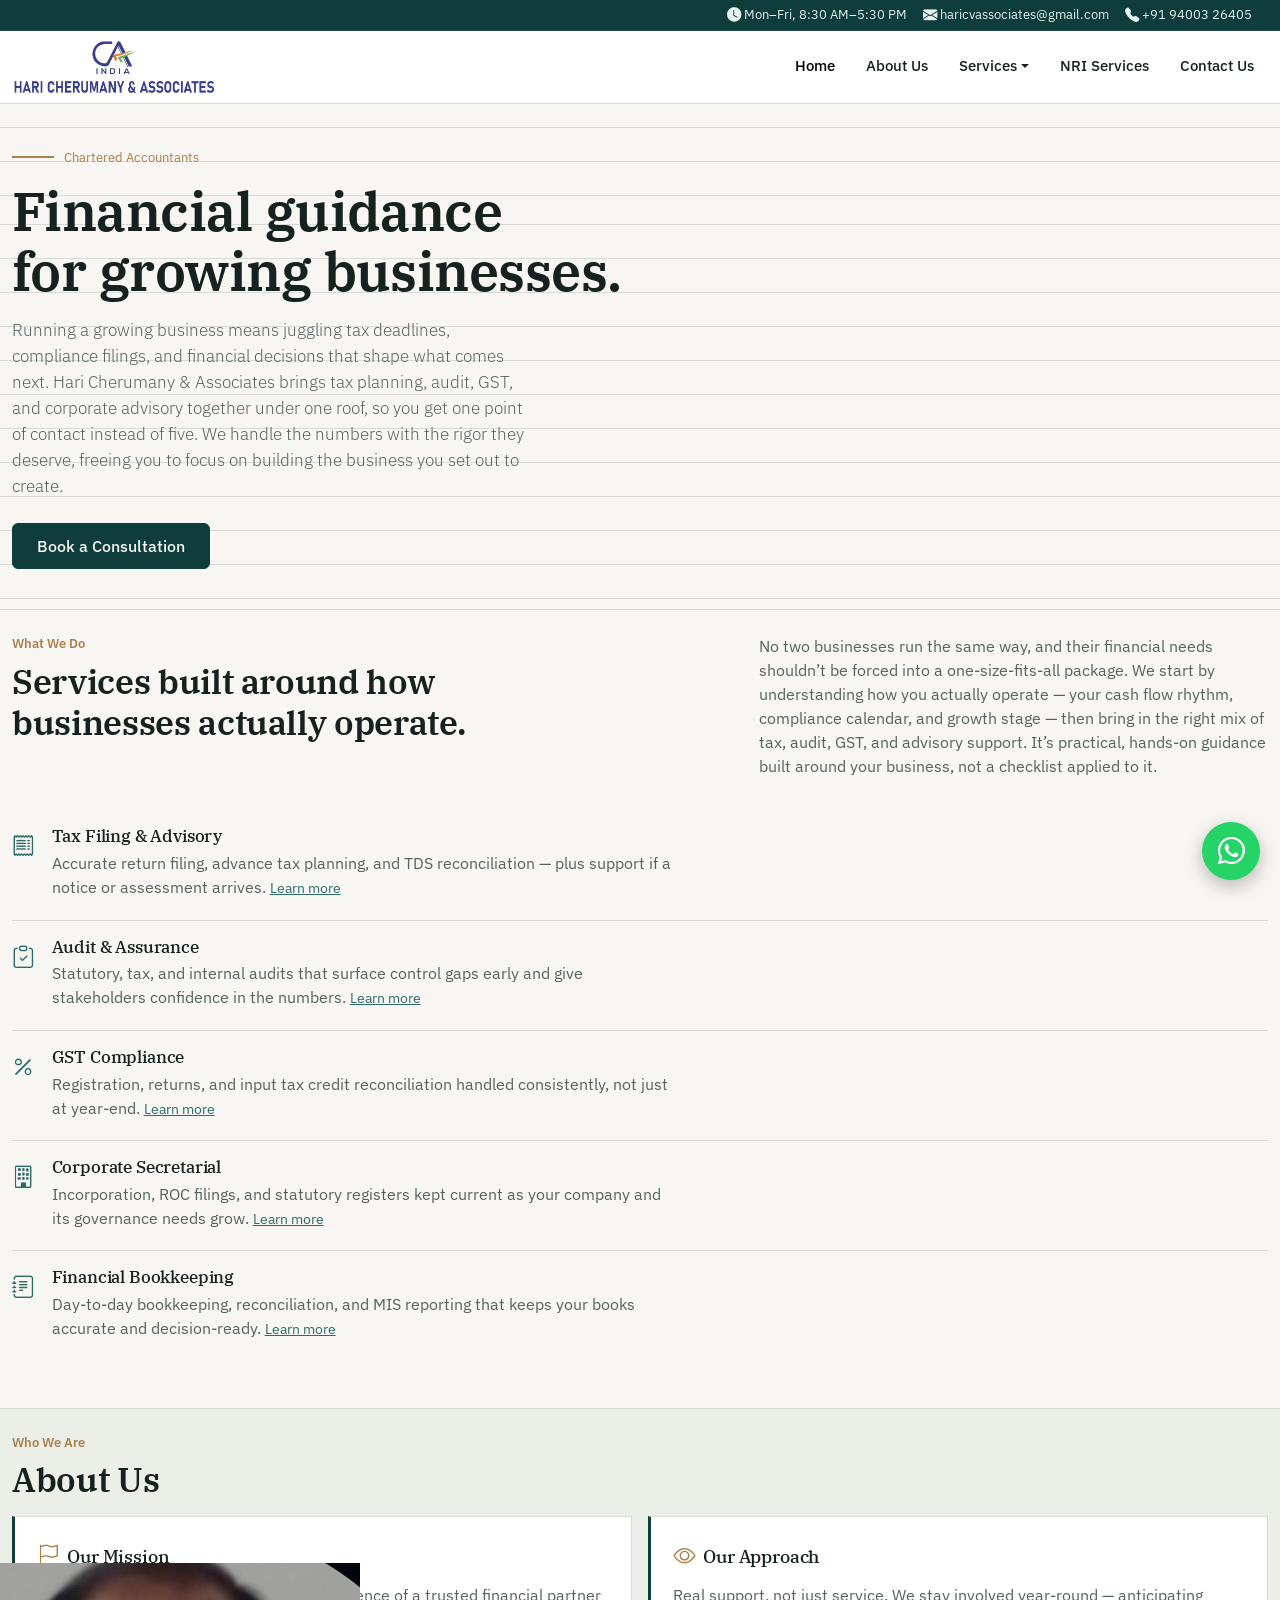
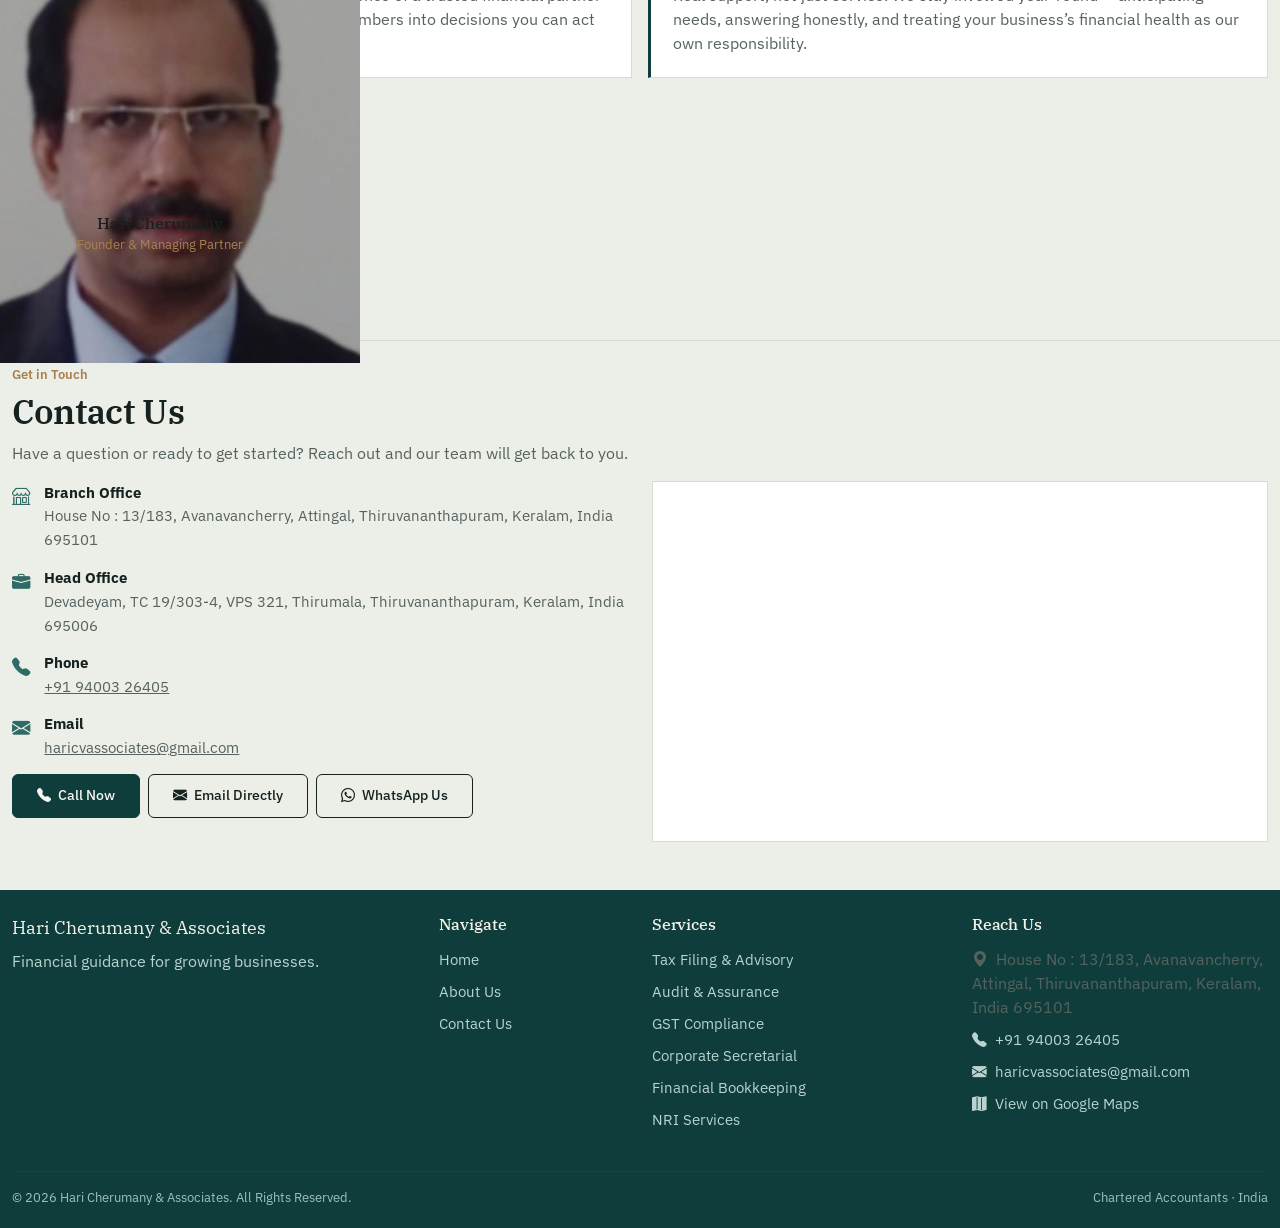
<file: index.html>
<!DOCTYPE html>
<html lang="en">
<head>
<meta charset="UTF-8">
<meta name="viewport" content="width=device-width, initial-scale=1.0">
<title>Hari Cherumany & Associates | Chartered Accountants</title>
<meta name="description" content="Hari Cherumany & Associates is a Chartered Accountancy firm offering tax, audit, GST, corporate secretarial and bookkeeping services.">
<link rel="icon" type="image/svg+xml" href="images/favicon.svg">
<link rel="icon" type="image/png" sizes="32x32" href="images/favicon-32.png">
<link rel="shortcut icon" href="images/favicon.ico">
<link rel="apple-touch-icon" href="images/apple-touch-icon.png">
<link rel="preconnect" href="https://fonts.googleapis.com">
<link href="https://fonts.googleapis.com/css2?family=IBM+Plex+Serif:wght@500;600&family=IBM+Plex+Sans:wght@400;500;600&display=swap" rel="stylesheet">
<link href="https://cdn.jsdelivr.net/npm/bootstrap@5.3.3/dist/css/bootstrap.min.css" rel="stylesheet">
<link href="https://cdn.jsdelivr.net/npm/bootstrap-icons@1.11.3/font/bootstrap-icons.css" rel="stylesheet">
<link href="css/style.css" rel="stylesheet">
</head>
<body>
  <div class="hca-ribbon py-1">
    <div class="container d-flex flex-wrap justify-content-end align-items-center gap-3">
      <span class="d-none d-md-inline"><i class="bi bi-clock-fill"></i> Mon&ndash;Fri, 8:30 AM&ndash;5:30 PM</span>
      <a href="mailto:haricvassociates@gmail.com" class="d-none d-sm-inline"><i class="bi bi-envelope-fill"></i> haricvassociates@gmail.com</a>
      <a href="tel:+919400326405"><i class="bi bi-telephone-fill"></i> +91 94003 26405</a>
      <div class="hca-social">
        <a href="#" class="visually-hidden" aria-hidden="true" tabindex="-1"><i class="bi bi-twitter-x"></i></a>
        <a href="#" class="d-none"><i class="bi bi-twitter-x"></i></a>
        <a href="#" class="d-none"><i class="bi bi-instagram"></i></a>
        <a href="#" class="d-none"><i class="bi bi-facebook"></i></a>
      </div>
    </div>
  </div>
  <nav class="navbar navbar-expand-lg hca-navbar sticky-top">
    <div class="container">
      <a class="hca-brand" href="index.html#top">
        <img src="images/HCALogo.jpg" alt="Hari Cherumany &amp; Associates, Chartered Accountants"
             onerror="this.style.display='none'">
      </a>
      <button class="navbar-toggler" type="button" data-bs-toggle="collapse"
              data-bs-target="#hcaNavbarContent" aria-controls="hcaNavbarContent"
              aria-expanded="false" aria-label="Toggle navigation">
        <span class="navbar-toggler-icon"></span>
      </button>
      <div class="collapse navbar-collapse" id="hcaNavbarContent">
        <ul class="navbar-nav ms-auto align-items-lg-center gap-lg-1">
          <li class="nav-item"><a class="nav-link active" href="index.html#top">Home</a></li>
          <li class="nav-item"><a class="nav-link" href="index.html#about-us">About Us</a></li>
          <li class="nav-item dropdown">
            <a class="nav-link dropdown-toggle" href="#" role="button" data-bs-toggle="dropdown" aria-expanded="false">Services</a>
            <ul class="dropdown-menu">
              <li><a class="dropdown-item" href="services/tax-filing.html">Tax Filing &amp; Advisory</a></li><li><a class="dropdown-item" href="services/audit-assurance.html">Audit &amp; Assurance</a></li><li><a class="dropdown-item" href="services/gst-compliance.html">GST Compliance</a></li><li><a class="dropdown-item" href="services/corporate-secretarial.html">Corporate Secretarial</a></li><li><a class="dropdown-item" href="services/bookkeeping.html">Financial Bookkeeping</a></li><li><a class="dropdown-item" href="services/nri-services.html">NRI Services</a></li>
            </ul>
          </li>
          <li class="nav-item"><a class="nav-link" href="services/nri-services.html">NRI Services</a></li>
          <li class="nav-item"><a class="nav-link" href="index.html#contact">Contact Us</a></li>
        </ul>
      </div>
    </div>
  </nav>

  <main>
  <div id="top"></div>
  <section class="hca-hero">
    <div class="container hca-hero-inner">
      <div class="row align-items-center g-4">
        <div class="col-lg-8">
          <div class="hca-eyebrow-rule">
            <span class="rule"></span>
            <span>Chartered Accountants</span>
          </div>
          <h1>Financial guidance<br>for growing businesses.</h1>
          <p class="lead text-muted-slate mt-3">Running a growing business means juggling tax deadlines, compliance filings, and financial decisions that shape what comes next. Hari Cherumany &amp; Associates brings tax planning, audit, GST, and corporate advisory together under one roof, so you get one point of contact instead of five. We handle the numbers with the rigor they deserve, freeing you to focus on building the business you set out to create.</p>
          <div class="d-flex flex-wrap gap-3 mt-4">
            <a href="index.html#contact" class="btn btn-hca-primary">Book a Consultation</a>
          </div>
        </div>
      </div>
    </div>
  </section>

  <section class="hca-section" id="services">
    <div class="container">
      <div class="row hca-section-head">
        <div class="col-lg-7">
          <div class="hca-kicker">What We Do</div>
          <h2>Services built around how businesses actually operate.</h2>
        </div>
        <div class="col-lg-5">
          <p>No two businesses run the same way, and their financial needs shouldn&rsquo;t be forced into a one-size-fits-all package. We start by understanding how you actually operate &mdash; your cash flow rhythm, compliance calendar, and growth stage &mdash; then bring in the right mix of tax, audit, GST, and advisory support. It&rsquo;s practical, hands-on guidance built around your business, not a checklist applied to it.</p>
        </div>
      </div>
      <div class="row">
        <div class="col-12">
          
        <div class="hca-service-row position-relative">
          <i class="bi bi-receipt"></i>
          <div>
            <h3>Tax Filing &amp; Advisory</h3>
            <p class="mb-1">Accurate return filing, advance tax planning, and TDS reconciliation &mdash; plus support if a notice or assessment arrives. <a href="services/tax-filing.html" class="stretched-link">Learn more</a></p>
          </div>
        </div>

        <div class="hca-service-row position-relative">
          <i class="bi bi-clipboard-check"></i>
          <div>
            <h3>Audit &amp; Assurance</h3>
            <p class="mb-1">Statutory, tax, and internal audits that surface control gaps early and give stakeholders confidence in the numbers. <a href="services/audit-assurance.html" class="stretched-link">Learn more</a></p>
          </div>
        </div>

        <div class="hca-service-row position-relative">
          <i class="bi bi-percent"></i>
          <div>
            <h3>GST Compliance</h3>
            <p class="mb-1">Registration, returns, and input tax credit reconciliation handled consistently, not just at year-end. <a href="services/gst-compliance.html" class="stretched-link">Learn more</a></p>
          </div>
        </div>

        <div class="hca-service-row position-relative">
          <i class="bi bi-building"></i>
          <div>
            <h3>Corporate Secretarial</h3>
            <p class="mb-1">Incorporation, ROC filings, and statutory registers kept current as your company and its governance needs grow. <a href="services/corporate-secretarial.html" class="stretched-link">Learn more</a></p>
          </div>
        </div>

        <div class="hca-service-row position-relative">
          <i class="bi bi-journal-text"></i>
          <div>
            <h3>Financial Bookkeeping</h3>
            <p class="mb-1">Day-to-day bookkeeping, reconciliation, and MIS reporting that keeps your books accurate and decision-ready. <a href="services/bookkeeping.html" class="stretched-link">Learn more</a></p>
          </div>
        </div>

        </div>
      </div>
    </div>
  </section>

  <section class="hca-section hca-section-alt" id="about-us">
    <div class="container">
      <div class="hca-section-head">
        <div class="hca-kicker">Who We Are</div>
        <h2>About Us</h2>
      </div>
      <div class="row g-3 mb-4">
        <div class="col-sm-6">
          <div class="hca-panel">
            <div class="d-flex align-items-center gap-2">
            <i class="bi bi-flag"></i>
            <h3>Our Mission</h3>
          </div>
            <p class="mb-0">To give every business the clarity and confidence of a trusted financial partner &mdash; turning compliance into a strength, and numbers into decisions you can act on.</p>
          </div>
        </div>
        <div class="col-sm-6">
          <div class="hca-panel">
            <div class="d-flex align-items-center gap-2">
            <i class="bi bi-eye"></i>
            <h3>Our Approach</h3>
            </div>
            <p class="mb-0">Real support, not just service. We stay involved year-round &mdash; anticipating needs, answering honestly, and treating your business&rsquo;s financial health as our own responsibility.</p>
          </div>
        </div>
      </div>
      <div class="row g-4">

        <div class="col-sm-6 col-lg-3">
          <div class="hca-team-card">
            <div class="hca-team-avatar"><img src="images/HCAFounder.jpg" alt="Hari Cherumany, Founder &amp; Managing Partner"></div>
            <h3>Hari Cherumany</h3>
            <div class="hca-team-role">Founder &amp; Managing Partner</div>
            <p class="mb-0 small"></p>
          </div>
        </div>

        <!-- Hidden until the team expands -- remove d-none to show these tiles again -->
        <div class="col-sm-6 col-lg-3 d-none">
          <div class="hca-team-card">
            <div class="hca-team-avatar"><i class="bi bi-person-fill"></i></div>
            <h3>Associate Partner</h3>
            <div class="hca-team-role">Audit &amp; Assurance</div>
            <p class="mb-0 small"></p>
          </div>
        </div>

        <div class="col-sm-6 col-lg-3 d-none">
          <div class="hca-team-card">
            <div class="hca-team-avatar"><i class="bi bi-person-fill"></i></div>
            <h3>Associate Partner</h3>
            <div class="hca-team-role">Taxation &amp; GST</div>
            <p class="mb-0 small">Lorem ipsum dolor sit amet, consectetur adipiscing elit, sed do eiusmod tempor incididunt ut labore et dolore magna aliqua.</p>
          </div>
        </div>

        <div class="col-sm-6 col-lg-3 d-none">
          <div class="hca-team-card">
            <div class="hca-team-avatar"><i class="bi bi-person-fill"></i></div>
            <h3>Associate Partner</h3>
            <div class="hca-team-role">Corporate Advisory</div>
            <p class="mb-0 small">Lorem ipsum dolor sit amet, consectetur adipiscing elit, sed do eiusmod tempor incididunt ut labore et dolore magna aliqua.</p>
          </div>
        </div>

      </div>
    </div>
  </section>

  <section class="hca-section hca-section-alt" id="contact">
    <div class="container">
      <div class="hca-section-head">
        <div class="hca-kicker">Get in Touch</div>
        <h2>Contact Us</h2>
        <p class="mt-2">Have a question or ready to get started? Reach out and our team will get back to you.</p>
      </div>
      <div class="row g-4">
        <div class="col-lg-6">
          <div class="hca-contact-detail">
            <i class="bi bi-shop"></i>
            <div>
              <strong>Branch Office</strong>
              <span>House No : 13/183, Avanavancherry, Attingal, Thiruvananthapuram, Keralam, India 695101</span>
            </div>
          </div>
          <div class="hca-contact-detail">
            <i class="bi bi-briefcase-fill"></i>
            <div>
              <strong>Head Office</strong>
              <span>Devadeyam, TC 19/303-4, VPS 321, Thirumala, Thiruvananthapuram, Keralam, India 695006</span>
            </div>
          </div>
          <div class="hca-contact-detail">
            <i class="bi bi-telephone-fill"></i>
            <div>
              <strong>Phone</strong>
              <a href="tel:+919400326405">+91 94003 26405</a>
            </div>
          </div>
          <div class="hca-contact-detail">
            <i class="bi bi-envelope-fill"></i>
            <div>
              <strong>Email</strong>
              <a href="mailto:haricvassociates@gmail.com">haricvassociates@gmail.com</a>
            </div>
          </div>

          <div class="d-flex flex-wrap gap-2 hca-action-btns mb-4">
            <a href="tel:+919400326405" class="btn btn-hca-primary"><i class="bi bi-telephone-fill me-1"></i> Call Now</a>
            <a href="mailto:haricvassociates@gmail.com" class="btn btn-hca-outline"><i class="bi bi-envelope-fill me-1"></i> Email Directly</a>
            <a href="https://wa.me/919400326405?text=Hi%20HCA%20Team%2C%20I%20would%20like%20to%20know%20about%20your%20services" target="_blank" rel="noopener" class="btn btn-hca-outline"><i class="bi bi-whatsapp me-1"></i> WhatsApp Us</a>
          </div>

          <form action="mailto:haricvassociates@gmail.com" method="post" enctype="text/plain" class="d-none">
            <!-- Hidden for now -- remove the d-none class above to re-enable this form -->

            <div class="row g-3">
              <div class="col-sm-6">
                <label for="hcaName" class="form-label">Full Name</label>
                <input type="text" class="form-control" id="hcaName" name="Name" required>
              </div>
              <div class="col-sm-6">
                <label for="hcaPhone" class="form-label">Phone</label>
                <input type="tel" class="form-control" id="hcaPhone" name="Phone" required>
              </div>
              <div class="col-12">
                <label for="hcaEmail" class="form-label">Email</label>
                <input type="email" class="form-control" id="hcaEmail" name="Email" required>
              </div>
              <div class="col-12">
                <label for="hcaMessage" class="form-label">Message</label>
                <textarea class="form-control" id="hcaMessage" name="Message" rows="4" required></textarea>
              </div>
              <div class="col-12">
                <button type="submit" class="btn btn-hca-primary">Send Message</button>
              </div>
            </div>
          </form>
        </div>

        <div class="col-lg-6">
          <div class="hca-map-frame h-100">
            <iframe
              src="https://www.google.com/maps/embed?pb=!1m18!1m12!1m3!1d3944.0408443403303!2d76.8304322739747!3d8.687665894240704!2m3!1f0!2f0!3f0!3m2!1i1024!2i768!4f13.1!3m3!1m2!1s0x3b05c19b4e8b7a07%3A0x77a799d01c35b781!2sHARI%20CHERUMANY%20%26%20ASSOCIATES!5e0!3m2!1sen!2sin!4v1790608453889!5m2!1sen!2sin"
              title="Hari Cherumany &amp; Associates office location"
              loading="lazy"
              referrerpolicy="strict-origin-when-cross-origin"
              allowfullscreen>
            </iframe>
          </div>
        </div>
      </div>
    </div>
  </section>
  </main>

  <footer class="hca-footer">
    <div class="container">
      <div class="row g-4">
        <div class="col-lg-4">
          <div class="hca-foot-brand mb-2">Hari Cherumany &amp; Associates</div>
             <p class="mb-3" style="color:#b9d3d0;">Financial guidance for growing businesses.</p>
          <div class="hca-social">
            <a href="#" class="d-none"><i class="bi bi-twitter-x"></i></a>
            <a href="#" class="d-none"><i class="bi bi-instagram"></i></a>
            <a href="#" class="d-none"><i class="bi bi-facebook"></i></a>
          </div>
        </div>
        <div class="col-6 col-lg-2">
          <h5>Navigate</h5>
          <ul class="list-unstyled">
            <li class="mb-2"><a href="index.html#top">Home</a></li>
            <li class="mb-2"><a href="index.html#about-us">About Us</a></li>
            <li class="mb-2"><a href="index.html#contact">Contact Us</a></li>
          </ul>
        </div>
        <div class="col-6 col-lg-3">
          <h5>Services</h5>
          <ul class="list-unstyled">
            <li class="mb-2"><a href="services/tax-filing.html">Tax Filing &amp; Advisory</a></li><li class="mb-2"><a href="services/audit-assurance.html">Audit &amp; Assurance</a></li><li class="mb-2"><a href="services/gst-compliance.html">GST Compliance</a></li><li class="mb-2"><a href="services/corporate-secretarial.html">Corporate Secretarial</a></li><li class="mb-2"><a href="services/bookkeeping.html">Financial Bookkeeping</a></li><li class="mb-2"><a href="services/nri-services.html">NRI Services</a></li>
          </ul>
        </div>
        <div class="col-lg-3">
          <h5>Reach Us</h5>
          <p class="mb-2"><i class="bi bi-geo-alt-fill me-2"></i>House No : 13/183, Avanavancherry, Attingal, Thiruvananthapuram, Keralam, India 695101</p>
          <p class="mb-2"><a href="tel:+919400326405"><i class="bi bi-telephone-fill me-2"></i>+91 94003 26405</a></p>
          <p class="mb-2"><a href="mailto:haricvassociates@gmail.com"><i class="bi bi-envelope-fill me-2"></i>haricvassociates@gmail.com</a></p>
          <a href="https://www.google.com/maps/search/?api=1&amp;query=8.687830283139938,76.83305010993402" target="_blank" rel="noopener">
            <i class="bi bi-map-fill me-2"></i>View on Google Maps
          </a>
        </div>
      </div>
      <hr>
      <div class="d-flex flex-column flex-sm-row justify-content-between align-items-center gap-2">
        <span class="hca-copyright">&copy; 2026 Hari Cherumany &amp; Associates. All Rights Reserved.</span>
        <span class="hca-copyright">Chartered Accountants &middot; India</span>
      </div>
    </div>
  </footer>
  <a href="https://wa.me/919400326405?text=Hi%20HCA%20Team%2C%20Would%20like%20to%20know%20about%20your%20services" class="hca-whatsapp-fab" target="_blank" rel="noopener" aria-label="Chat with us on WhatsApp">
    <i class="bi bi-whatsapp"></i>
  </a>
<script src="https://cdn.jsdelivr.net/npm/bootstrap@5.3.3/dist/js/bootstrap.bundle.min.js"></script>
<script src="js/script.js"></script>
</body>
</html>
</file>
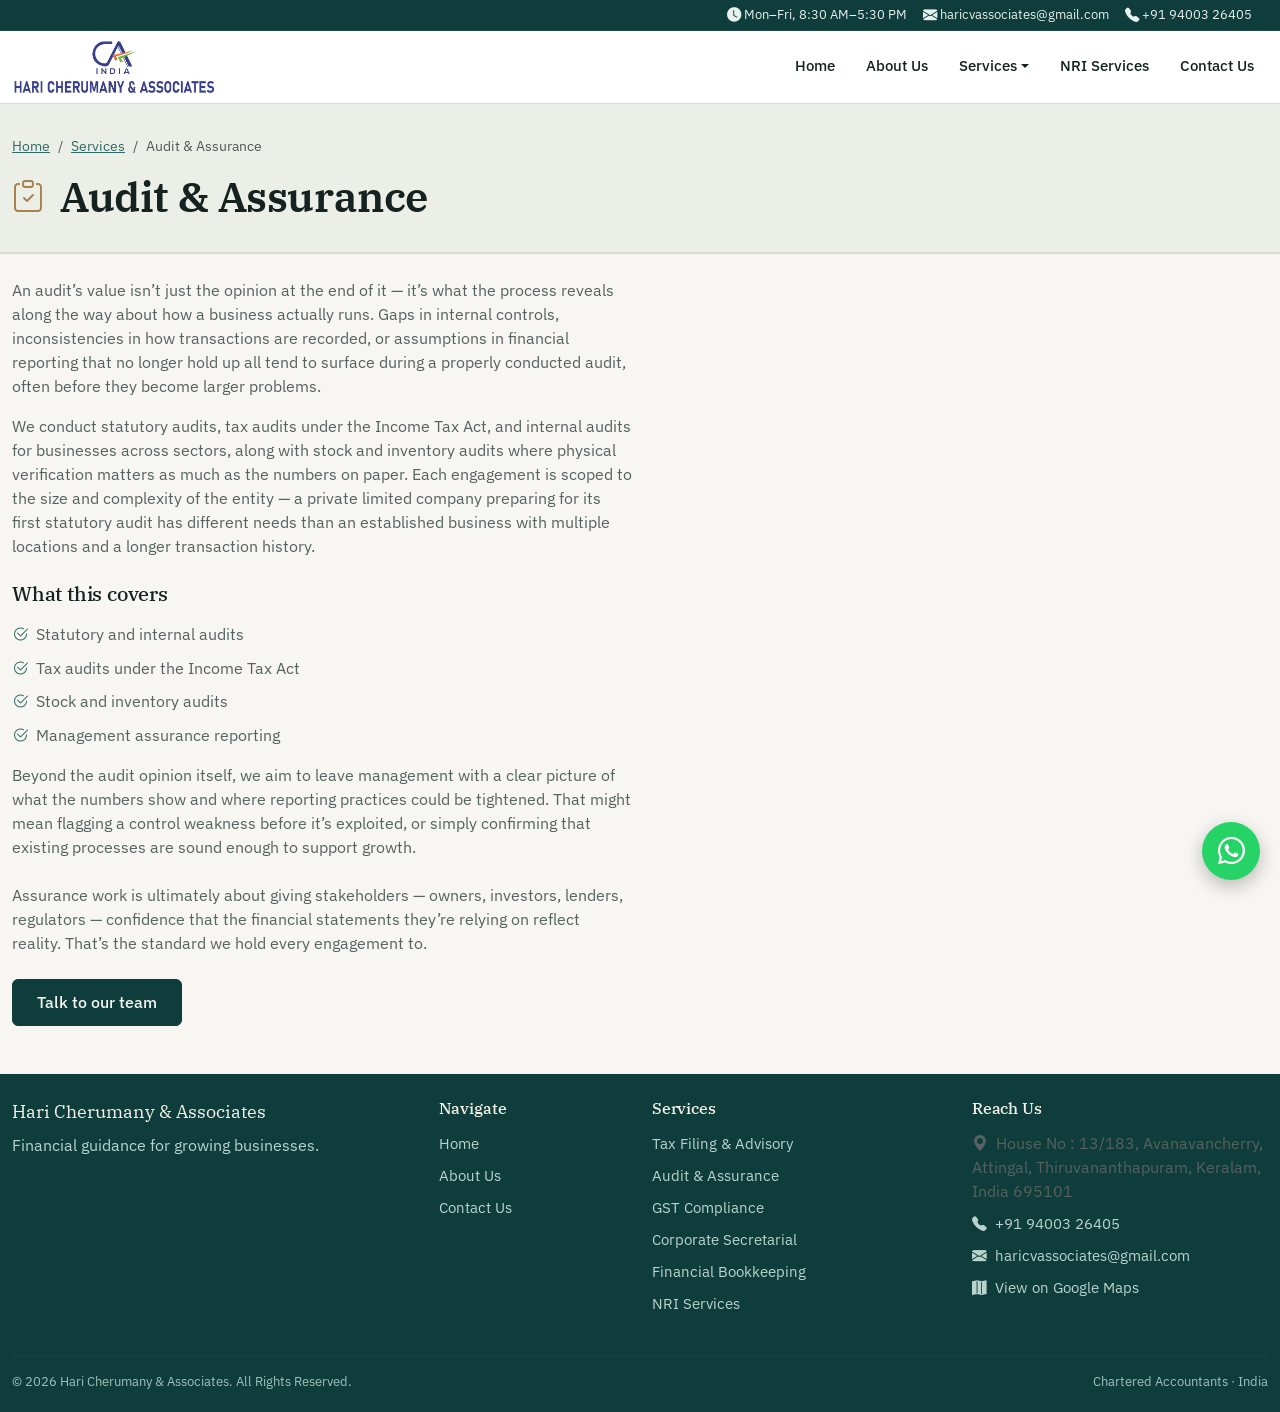
<file: services/audit-assurance.html>
<!DOCTYPE html>
<html lang="en">
<head>
<meta charset="UTF-8">
<meta name="viewport" content="width=device-width, initial-scale=1.0">
<title>Audit & Assurance | Hari Cherumany & Associates</title>
<meta name="description" content="Audit & Assurance services from Hari Cherumany & Associates, Chartered Accountants based in Attingal.">
<link rel="icon" type="image/svg+xml" href="../images/favicon.svg">
<link rel="icon" type="image/png" sizes="32x32" href="../images/favicon-32.png">
<link rel="shortcut icon" href="../images/favicon.ico">
<link rel="apple-touch-icon" href="../images/apple-touch-icon.png">
<link rel="preconnect" href="https://fonts.googleapis.com">
<link href="https://fonts.googleapis.com/css2?family=IBM+Plex+Serif:wght@500;600&family=IBM+Plex+Sans:wght@400;500;600&display=swap" rel="stylesheet">
<link href="https://cdn.jsdelivr.net/npm/bootstrap@5.3.3/dist/css/bootstrap.min.css" rel="stylesheet">
<link href="https://cdn.jsdelivr.net/npm/bootstrap-icons@1.11.3/font/bootstrap-icons.css" rel="stylesheet">
<link href="../css/style.css" rel="stylesheet">
</head>
<body>
  <div class="hca-ribbon py-1">
    <div class="container d-flex flex-wrap justify-content-end align-items-center gap-3">
      <span class="d-none d-md-inline"><i class="bi bi-clock-fill"></i> Mon&ndash;Fri, 8:30 AM&ndash;5:30 PM</span>
      <a href="mailto:haricvassociates@gmail.com" class="d-none d-sm-inline"><i class="bi bi-envelope-fill"></i> haricvassociates@gmail.com</a>
      <a href="tel:+919400326405"><i class="bi bi-telephone-fill"></i> +91 94003 26405</a>
      <div class="hca-social">
        <a href="#" class="visually-hidden" aria-hidden="true" tabindex="-1"><i class="bi bi-twitter-x"></i></a>
        <a href="#" class="d-none"><i class="bi bi-twitter-x"></i></a>
        <a href="#" class="d-none"><i class="bi bi-instagram"></i></a>
        <a href="#" class="d-none"><i class="bi bi-facebook"></i></a>
      </div>
    </div>
  </div>
  <nav class="navbar navbar-expand-lg hca-navbar sticky-top">
    <div class="container">
      <a class="hca-brand" href="../index.html#top">
        <img src="../images/HCALogo.jpg" alt="Hari Cherumany &amp; Associates, Chartered Accountants"
             onerror="this.style.display='none'">
      </a>
      <button class="navbar-toggler" type="button" data-bs-toggle="collapse"
              data-bs-target="#hcaNavbarContent" aria-controls="hcaNavbarContent"
              aria-expanded="false" aria-label="Toggle navigation">
        <span class="navbar-toggler-icon"></span>
      </button>
      <div class="collapse navbar-collapse" id="hcaNavbarContent">
        <ul class="navbar-nav ms-auto align-items-lg-center gap-lg-1">
          <li class="nav-item"><a class="nav-link" href="../index.html#top">Home</a></li>
          <li class="nav-item"><a class="nav-link" href="../index.html#about-us">About Us</a></li>
          <li class="nav-item dropdown">
            <a class="nav-link dropdown-toggle" href="#" role="button" data-bs-toggle="dropdown" aria-expanded="false">Services</a>
            <ul class="dropdown-menu">
              <li><a class="dropdown-item" href="tax-filing.html">Tax Filing &amp; Advisory</a></li><li><a class="dropdown-item" href="audit-assurance.html">Audit &amp; Assurance</a></li><li><a class="dropdown-item" href="gst-compliance.html">GST Compliance</a></li><li><a class="dropdown-item" href="corporate-secretarial.html">Corporate Secretarial</a></li><li><a class="dropdown-item" href="bookkeeping.html">Financial Bookkeeping</a></li><li><a class="dropdown-item" href="nri-services.html">NRI Services</a></li>
            </ul>
          </li>
          <li class="nav-item"><a class="nav-link" href="nri-services.html">NRI Services</a></li>
          <li class="nav-item"><a class="nav-link" href="../index.html#contact">Contact Us</a></li>
        </ul>
      </div>
    </div>
  </nav>
  <header class="hca-page-banner">
    <div class="container">
      <nav aria-label="breadcrumb">
        <ol class="breadcrumb mb-3">
          <li class="breadcrumb-item"><a href="../index.html#top">Home</a></li>
          <li class="breadcrumb-item"><a href="../index.html#top">Services</a></li>
          <li class="breadcrumb-item active" aria-current="page">Audit & Assurance</li>
        </ol>
      </nav>
      <div class="d-flex align-items-center gap-3">
        <i class="bi bi-clipboard-check" style="font-size:2rem;color:var(--hca-brass);"></i>
        <h1 class="mb-0">Audit & Assurance</h1>
      </div>
    </div>
  </header>

  <main>
    <section class="hca-section">
      <div class="container">
        <div class="row g-4">
          <div class="col-lg-9">
            <p>An audit&rsquo;s value isn&rsquo;t just the opinion at the end of it &mdash; it&rsquo;s what the process reveals along the way about how a business actually runs. Gaps in internal controls, inconsistencies in how transactions are recorded, or assumptions in financial reporting that no longer hold up all tend to surface during a properly conducted audit, often before they become larger problems.</p>
            <p>We conduct statutory audits, tax audits under the Income Tax Act, and internal audits for businesses across sectors, along with stock and inventory audits where physical verification matters as much as the numbers on paper. Each engagement is scoped to the size and complexity of the entity &mdash; a private limited company preparing for its first statutory audit has different needs than an established business with multiple locations and a longer transaction history.</p>
            <h3 class="h5 mt-4 mb-3">What this covers</h3>
            <ul class="hca-inline-list list-unstyled">
              <li><i class="bi bi-check2-circle"></i>Statutory and internal audits</li><li><i class="bi bi-check2-circle"></i>Tax audits under the Income Tax Act</li><li><i class="bi bi-check2-circle"></i>Stock and inventory audits</li><li><i class="bi bi-check2-circle"></i>Management assurance reporting</li>
            </ul>
            <p>Beyond the audit opinion itself, we aim to leave management with a clear picture of what the numbers show and where reporting practices could be tightened. That might mean flagging a control weakness before it&rsquo;s exploited, or simply confirming that existing processes are sound enough to support growth.</p>
            <p class="mt-4">Assurance work is ultimately about giving stakeholders &mdash; owners, investors, lenders, regulators &mdash; confidence that the financial statements they&rsquo;re relying on reflect reality. That&rsquo;s the standard we hold every engagement to.</p>
            <a href="../index.html#contact" class="btn btn-hca-primary mt-2">Talk to our team</a>
          </div>
        </div>
      </div>
    </section>
  </main>
  <footer class="hca-footer">
    <div class="container">
      <div class="row g-4">
        <div class="col-lg-4">
          <div class="hca-foot-brand mb-2">Hari Cherumany &amp; Associates</div>
          <p class="mb-3" style="color:#b9d3d0;">Financial guidance for growing businesses.</p>
          <div class="hca-social">
            <a href="#" class="d-none"><i class="bi bi-twitter-x"></i></a>
            <a href="#" class="d-none"><i class="bi bi-instagram"></i></a>
            <a href="#" class="d-none"><i class="bi bi-facebook"></i></a>
          </div>
        </div>
        <div class="col-6 col-lg-2">
          <h5>Navigate</h5>
          <ul class="list-unstyled">
            <li class="mb-2"><a href="../index.html#top">Home</a></li>
            <li class="mb-2"><a href="../index.html#about-us">About Us</a></li>
            <li class="mb-2"><a href="../index.html#contact">Contact Us</a></li>
          </ul>
        </div>
        <div class="col-6 col-lg-3">
          <h5>Services</h5>
          <ul class="list-unstyled">
            <li class="mb-2"><a href="tax-filing.html">Tax Filing &amp; Advisory</a></li><li class="mb-2"><a href="audit-assurance.html">Audit &amp; Assurance</a></li><li class="mb-2"><a href="gst-compliance.html">GST Compliance</a></li><li class="mb-2"><a href="corporate-secretarial.html">Corporate Secretarial</a></li><li class="mb-2"><a href="bookkeeping.html">Financial Bookkeeping</a></li><li class="mb-2"><a href="nri-services.html">NRI Services</a></li>
          </ul>
        </div>
        <div class="col-lg-3">
          <h5>Reach Us</h5>
          <p class="mb-2"><i class="bi bi-geo-alt-fill me-2"></i>House No : 13/183, Avanavancherry, Attingal, Thiruvananthapuram, Keralam, India 695101</p>
          <p class="mb-2"><a href="tel:+919400326405"><i class="bi bi-telephone-fill me-2"></i>+91 94003 26405</a></p>
          <p class="mb-2"><a href="mailto:haricvassociates@gmail.com"><i class="bi bi-envelope-fill me-2"></i>haricvassociates@gmail.com</a></p>
          <a href="https://www.google.com/maps/search/?api=1&amp;query=8.687830283139938,76.83305010993402" target="_blank" rel="noopener">
            <i class="bi bi-map-fill me-2"></i>View on Google Maps
          </a>
        </div>
      </div>
      <hr>
      <div class="d-flex flex-column flex-sm-row justify-content-between align-items-center gap-2">
        <span class="hca-copyright">&copy; 2026 Hari Cherumany &amp; Associates. All Rights Reserved.</span>
        <span class="hca-copyright">Chartered Accountants &middot; India</span>
      </div>
    </div>
  </footer>
  <a href="https://wa.me/919400326405?text=Hi%20HCA%20Team%2C%20Would%20like%20to%20know%20about%20your%20services" class="hca-whatsapp-fab" target="_blank" rel="noopener" aria-label="Chat with us on WhatsApp">
    <i class="bi bi-whatsapp"></i>
  </a>
<script src="https://cdn.jsdelivr.net/npm/bootstrap@5.3.3/dist/js/bootstrap.bundle.min.js"></script>
<script src="../js/script.js"></script>
</body>
</html>
</file>
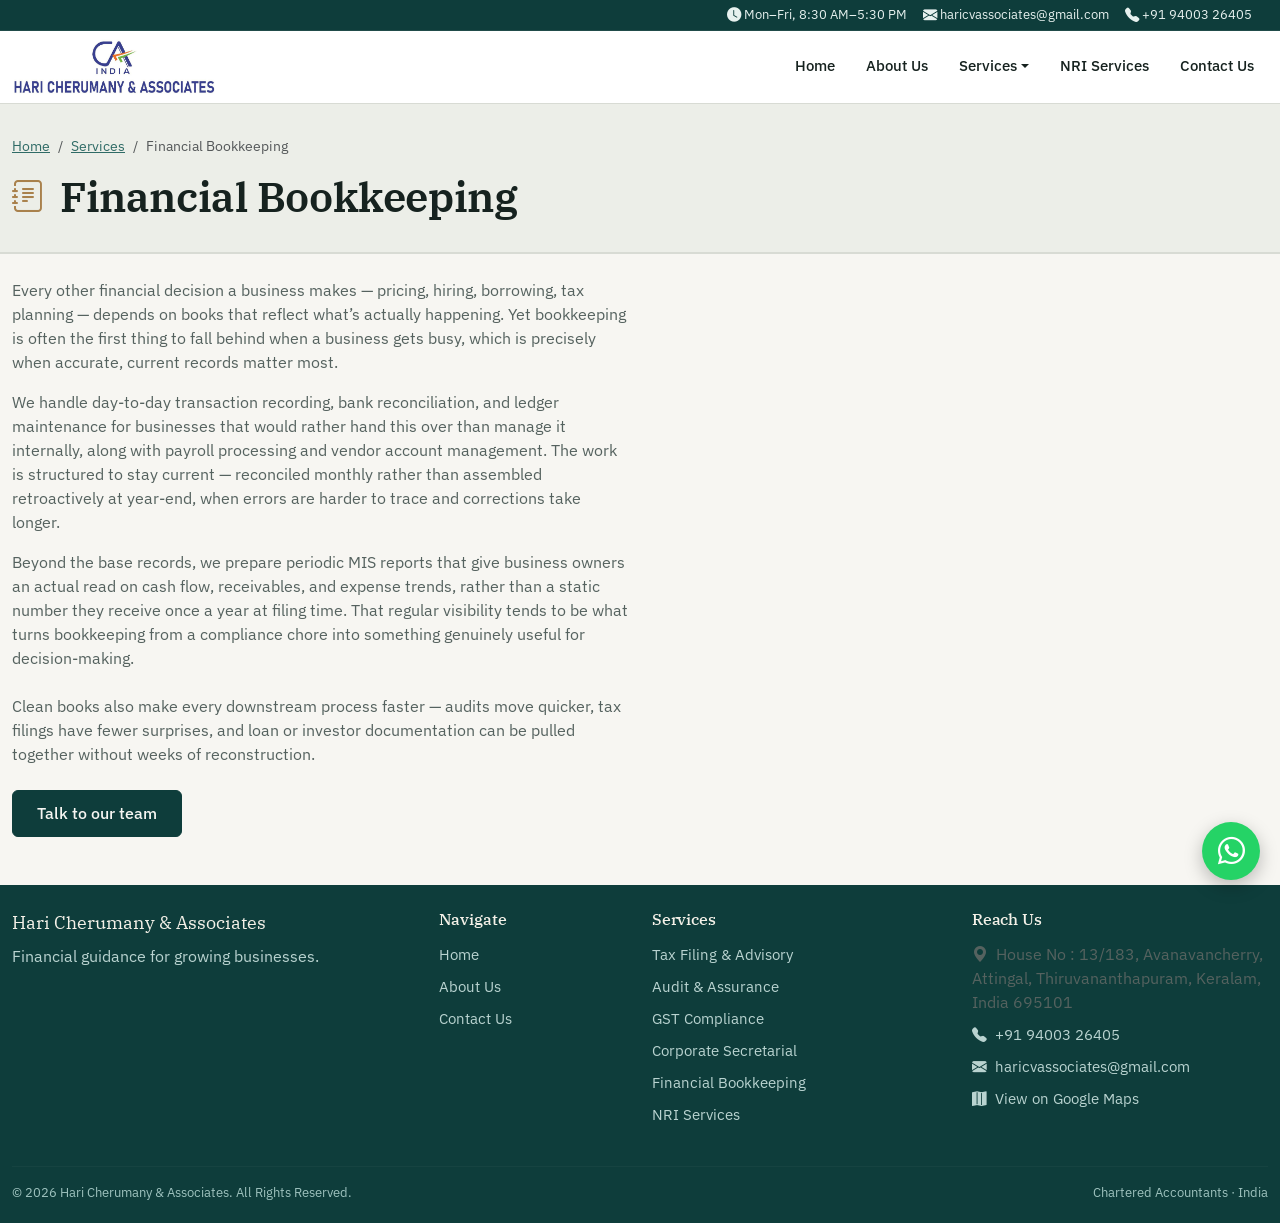
<file: services/bookkeeping.html>
<!DOCTYPE html>
<html lang="en">
<head>
<meta charset="UTF-8">
<meta name="viewport" content="width=device-width, initial-scale=1.0">
<title>Financial Bookkeeping | Hari Cherumany & Associates</title>
<meta name="description" content="Financial Bookkeeping services from Hari Cherumany & Associates, Chartered Accountants based in Attingal.">
<link rel="icon" type="image/svg+xml" href="../images/favicon.svg">
<link rel="icon" type="image/png" sizes="32x32" href="../images/favicon-32.png">
<link rel="shortcut icon" href="../images/favicon.ico">
<link rel="apple-touch-icon" href="../images/apple-touch-icon.png">
<link rel="preconnect" href="https://fonts.googleapis.com">
<link href="https://fonts.googleapis.com/css2?family=IBM+Plex+Serif:wght@500;600&family=IBM+Plex+Sans:wght@400;500;600&display=swap" rel="stylesheet">
<link href="https://cdn.jsdelivr.net/npm/bootstrap@5.3.3/dist/css/bootstrap.min.css" rel="stylesheet">
<link href="https://cdn.jsdelivr.net/npm/bootstrap-icons@1.11.3/font/bootstrap-icons.css" rel="stylesheet">
<link href="../css/style.css" rel="stylesheet">
</head>
<body>
  <div class="hca-ribbon py-1">
    <div class="container d-flex flex-wrap justify-content-end align-items-center gap-3">
      <span class="d-none d-md-inline"><i class="bi bi-clock-fill"></i> Mon&ndash;Fri, 8:30 AM&ndash;5:30 PM</span>
      <a href="mailto:haricvassociates@gmail.com" class="d-none d-sm-inline"><i class="bi bi-envelope-fill"></i> haricvassociates@gmail.com</a>
      <a href="tel:+919400326405"><i class="bi bi-telephone-fill"></i> +91 94003 26405</a>
      <div class="hca-social">
        <a href="#" class="visually-hidden" aria-hidden="true" tabindex="-1"><i class="bi bi-twitter-x"></i></a>
        <a href="#" class="d-none"><i class="bi bi-twitter-x"></i></a>
        <a href="#" class="d-none"><i class="bi bi-instagram"></i></a>
        <a href="#" class="d-none"><i class="bi bi-facebook"></i></a>
      </div>
    </div>
  </div>
  <nav class="navbar navbar-expand-lg hca-navbar sticky-top">
    <div class="container">
      <a class="hca-brand" href="../index.html#top">
        <img src="../images/HCALogo.jpg" alt="Hari Cherumany &amp; Associates, Chartered Accountants"
             onerror="this.style.display='none'">
      </a>
      <button class="navbar-toggler" type="button" data-bs-toggle="collapse"
              data-bs-target="#hcaNavbarContent" aria-controls="hcaNavbarContent"
              aria-expanded="false" aria-label="Toggle navigation">
        <span class="navbar-toggler-icon"></span>
      </button>
      <div class="collapse navbar-collapse" id="hcaNavbarContent">
        <ul class="navbar-nav ms-auto align-items-lg-center gap-lg-1">
          <li class="nav-item"><a class="nav-link" href="../index.html#top">Home</a></li>
          <li class="nav-item"><a class="nav-link" href="../index.html#about-us">About Us</a></li>
          <li class="nav-item dropdown">
            <a class="nav-link dropdown-toggle" href="#" role="button" data-bs-toggle="dropdown" aria-expanded="false">Services</a>
            <ul class="dropdown-menu">
              <li><a class="dropdown-item" href="tax-filing.html">Tax Filing &amp; Advisory</a></li><li><a class="dropdown-item" href="audit-assurance.html">Audit &amp; Assurance</a></li><li><a class="dropdown-item" href="gst-compliance.html">GST Compliance</a></li><li><a class="dropdown-item" href="corporate-secretarial.html">Corporate Secretarial</a></li><li><a class="dropdown-item" href="bookkeeping.html">Financial Bookkeeping</a></li><li><a class="dropdown-item" href="nri-services.html">NRI Services</a></li>
            </ul>
          </li>
          <li class="nav-item"><a class="nav-link" href="nri-services.html">NRI Services</a></li>
          <li class="nav-item"><a class="nav-link" href="../index.html#contact">Contact Us</a></li>
        </ul>
      </div>
    </div>
  </nav>
  <header class="hca-page-banner">
    <div class="container">
      <nav aria-label="breadcrumb">
        <ol class="breadcrumb mb-3">
          <li class="breadcrumb-item"><a href="../index.html#top">Home</a></li>
          <li class="breadcrumb-item"><a href="../index.html#top">Services</a></li>
          <li class="breadcrumb-item active" aria-current="page">Financial Bookkeeping</li>
        </ol>
      </nav>
      <div class="d-flex align-items-center gap-3">
        <i class="bi bi-journal-text" style="font-size:2rem;color:var(--hca-brass);"></i>
        <h1 class="mb-0">Financial Bookkeeping</h1>
      </div>
    </div>
  </header>

  <main>
    <section class="hca-section">
      <div class="container">
        <div class="row g-4">
          <div class="col-lg-9">
            <p>Every other financial decision a business makes &mdash; pricing, hiring, borrowing, tax planning &mdash; depends on books that reflect what&rsquo;s actually happening. Yet bookkeeping is often the first thing to fall behind when a business gets busy, which is precisely when accurate, current records matter most.</p>
            <p>We handle day-to-day transaction recording, bank reconciliation, and ledger maintenance for businesses that would rather hand this over than manage it internally, along with payroll processing and vendor account management. The work is structured to stay current &mdash; reconciled monthly rather than assembled retroactively at year-end, when errors are harder to trace and corrections take longer.</p>
            <p>Beyond the base records, we prepare periodic MIS reports that give business owners an actual read on cash flow, receivables, and expense trends, rather than a static number they receive once a year at filing time. That regular visibility tends to be what turns bookkeeping from a compliance chore into something genuinely useful for decision-making.</p>
            <p class="mt-4">Clean books also make every downstream process faster &mdash; audits move quicker, tax filings have fewer surprises, and loan or investor documentation can be pulled together without weeks of reconstruction.</p>
            <a href="../index.html#contact" class="btn btn-hca-primary mt-2">Talk to our team</a>
          </div>
        </div>
      </div>
    </section>
  </main>
  <footer class="hca-footer">
    <div class="container">
      <div class="row g-4">
        <div class="col-lg-4">
          <div class="hca-foot-brand mb-2">Hari Cherumany &amp; Associates</div>
   <p class="mb-3" style="color:#b9d3d0;">Financial guidance for growing businesses.</p>
          <div class="hca-social">
            <a href="#" class="d-none"><i class="bi bi-twitter-x"></i></a>
            <a href="#" class="d-none"><i class="bi bi-instagram"></i></a>
            <a href="#" class="d-none"><i class="bi bi-facebook"></i></a>
          </div>
        </div>
        <div class="col-6 col-lg-2">
          <h5>Navigate</h5>
          <ul class="list-unstyled">
            <li class="mb-2"><a href="../index.html#top">Home</a></li>
            <li class="mb-2"><a href="../index.html#about-us">About Us</a></li>
            <li class="mb-2"><a href="../index.html#contact">Contact Us</a></li>
          </ul>
        </div>
        <div class="col-6 col-lg-3">
          <h5>Services</h5>
          <ul class="list-unstyled">
            <li class="mb-2"><a href="tax-filing.html">Tax Filing &amp; Advisory</a></li><li class="mb-2"><a href="audit-assurance.html">Audit &amp; Assurance</a></li><li class="mb-2"><a href="gst-compliance.html">GST Compliance</a></li><li class="mb-2"><a href="corporate-secretarial.html">Corporate Secretarial</a></li><li class="mb-2"><a href="bookkeeping.html">Financial Bookkeeping</a></li><li class="mb-2"><a href="nri-services.html">NRI Services</a></li>
          </ul>
        </div>
        <div class="col-lg-3">
          <h5>Reach Us</h5>
          <p class="mb-2"><i class="bi bi-geo-alt-fill me-2"></i>House No : 13/183, Avanavancherry, Attingal, Thiruvananthapuram, Keralam, India 695101</p>
          <p class="mb-2"><a href="tel:+919400326405"><i class="bi bi-telephone-fill me-2"></i>+91 94003 26405</a></p>
          <p class="mb-2"><a href="mailto:haricvassociates@gmail.com"><i class="bi bi-envelope-fill me-2"></i>haricvassociates@gmail.com</a></p>
          <a href="https://www.google.com/maps/search/?api=1&amp;query=8.687830283139938,76.83305010993402" target="_blank" rel="noopener">
            <i class="bi bi-map-fill me-2"></i>View on Google Maps
          </a>
        </div>
      </div>
      <hr>
      <div class="d-flex flex-column flex-sm-row justify-content-between align-items-center gap-2">
        <span class="hca-copyright">&copy; 2026 Hari Cherumany &amp; Associates. All Rights Reserved.</span>
        <span class="hca-copyright">Chartered Accountants &middot; India</span>
      </div>
    </div>
  </footer>
  <a href="https://wa.me/919400326405?text=Hi%20HCA%20Team%2C%20Would%20like%20to%20know%20about%20your%20services" class="hca-whatsapp-fab" target="_blank" rel="noopener" aria-label="Chat with us on WhatsApp">
    <i class="bi bi-whatsapp"></i>
  </a>
<script src="https://cdn.jsdelivr.net/npm/bootstrap@5.3.3/dist/js/bootstrap.bundle.min.js"></script>
<script src="../js/script.js"></script>
</body>
</html>
</file>
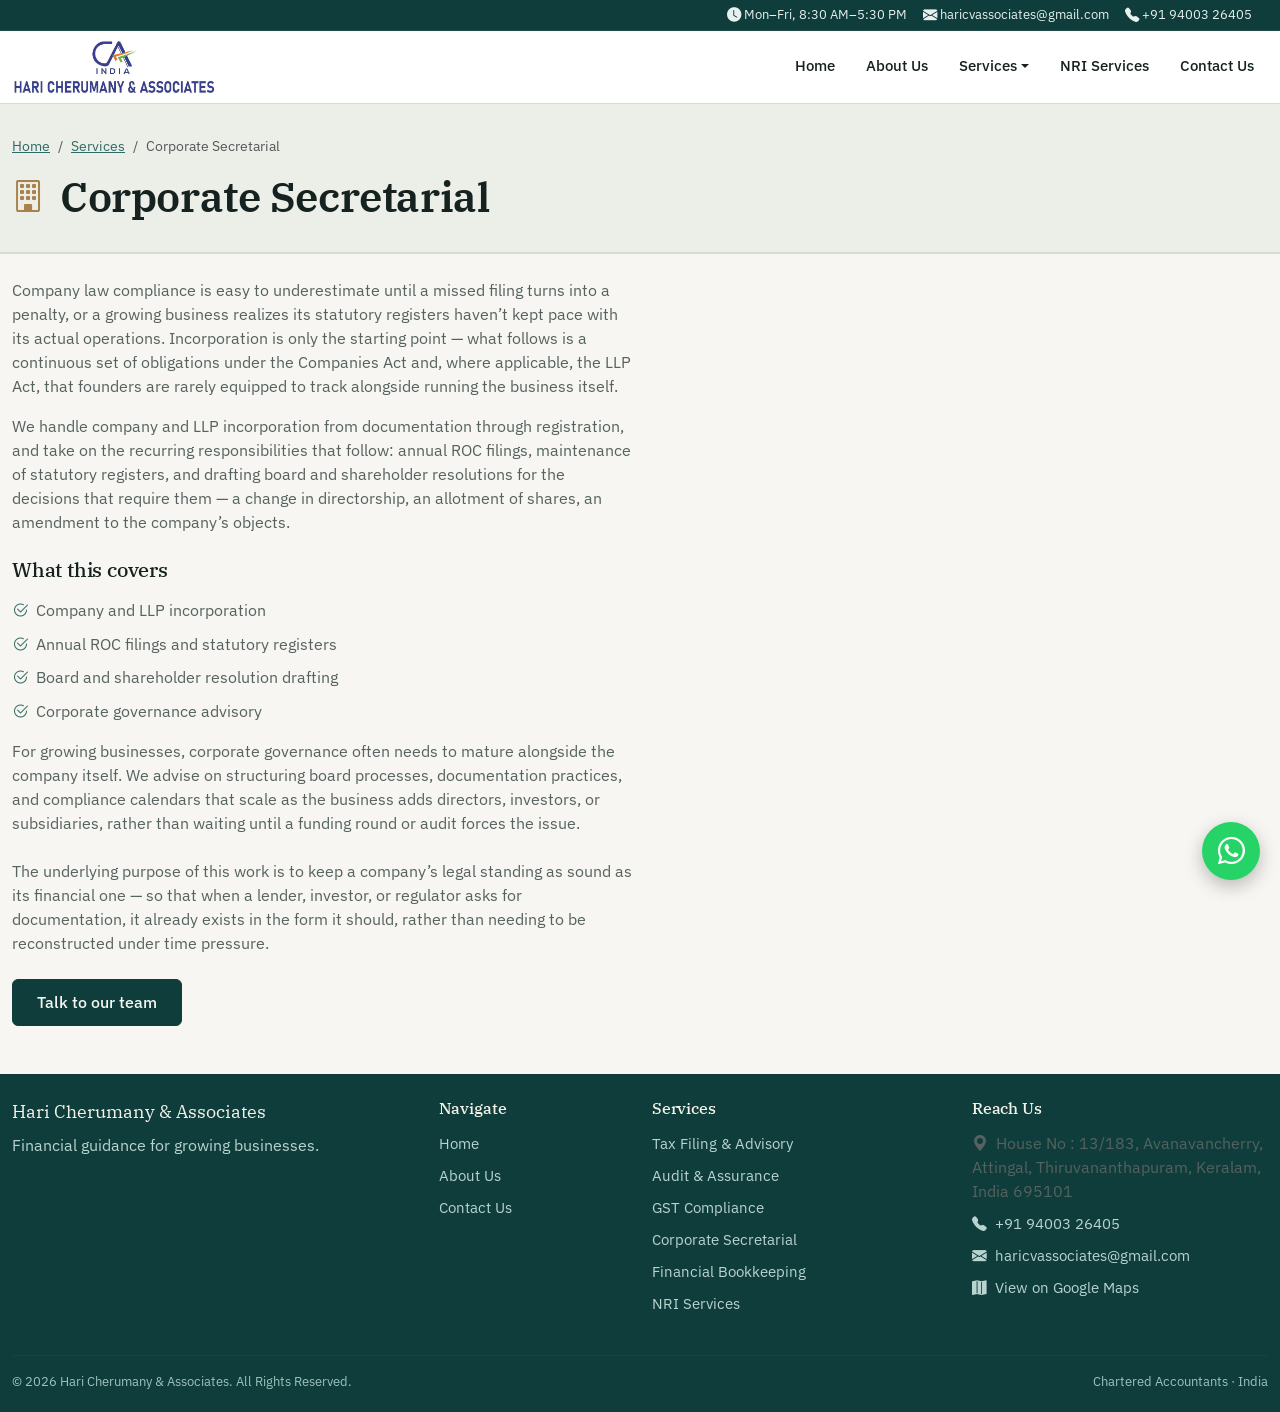
<file: services/corporate-secretarial.html>
<!DOCTYPE html>
<html lang="en">
<head>
<meta charset="UTF-8">
<meta name="viewport" content="width=device-width, initial-scale=1.0">
<title>Corporate Secretarial | Hari Cherumany & Associates</title>
<meta name="description" content="Corporate Secretarial services from Hari Cherumany & Associates, Chartered Accountants based in Attingal.">
<link rel="icon" type="image/svg+xml" href="../images/favicon.svg">
<link rel="icon" type="image/png" sizes="32x32" href="../images/favicon-32.png">
<link rel="shortcut icon" href="../images/favicon.ico">
<link rel="apple-touch-icon" href="../images/apple-touch-icon.png">
<link rel="preconnect" href="https://fonts.googleapis.com">
<link href="https://fonts.googleapis.com/css2?family=IBM+Plex+Serif:wght@500;600&family=IBM+Plex+Sans:wght@400;500;600&display=swap" rel="stylesheet">
<link href="https://cdn.jsdelivr.net/npm/bootstrap@5.3.3/dist/css/bootstrap.min.css" rel="stylesheet">
<link href="https://cdn.jsdelivr.net/npm/bootstrap-icons@1.11.3/font/bootstrap-icons.css" rel="stylesheet">
<link href="../css/style.css" rel="stylesheet">
</head>
<body>
  <div class="hca-ribbon py-1">
    <div class="container d-flex flex-wrap justify-content-end align-items-center gap-3">
      <span class="d-none d-md-inline"><i class="bi bi-clock-fill"></i> Mon&ndash;Fri, 8:30 AM&ndash;5:30 PM</span>
      <a href="mailto:haricvassociates@gmail.com" class="d-none d-sm-inline"><i class="bi bi-envelope-fill"></i> haricvassociates@gmail.com</a>
      <a href="tel:+919400326405"><i class="bi bi-telephone-fill"></i> +91 94003 26405</a>
      <div class="hca-social">
        <a href="#" class="visually-hidden" aria-hidden="true" tabindex="-1"><i class="bi bi-twitter-x"></i></a>
        <a href="#" class="d-none"><i class="bi bi-twitter-x"></i></a>
        <a href="#" class="d-none"><i class="bi bi-instagram"></i></a>
        <a href="#" class="d-none"><i class="bi bi-facebook"></i></a>
      </div>
    </div>
  </div>
  <nav class="navbar navbar-expand-lg hca-navbar sticky-top">
    <div class="container">
      <a class="hca-brand" href="../index.html#top">
        <img src="../images/HCALogo.jpg" alt="Hari Cherumany &amp; Associates, Chartered Accountants"
             onerror="this.style.display='none'">
      </a>
      <button class="navbar-toggler" type="button" data-bs-toggle="collapse"
              data-bs-target="#hcaNavbarContent" aria-controls="hcaNavbarContent"
              aria-expanded="false" aria-label="Toggle navigation">
        <span class="navbar-toggler-icon"></span>
      </button>
      <div class="collapse navbar-collapse" id="hcaNavbarContent">
        <ul class="navbar-nav ms-auto align-items-lg-center gap-lg-1">
          <li class="nav-item"><a class="nav-link" href="../index.html#top">Home</a></li>
          <li class="nav-item"><a class="nav-link" href="../index.html#about-us">About Us</a></li>
          <li class="nav-item dropdown">
            <a class="nav-link dropdown-toggle" href="#" role="button" data-bs-toggle="dropdown" aria-expanded="false">Services</a>
            <ul class="dropdown-menu">
              <li><a class="dropdown-item" href="tax-filing.html">Tax Filing &amp; Advisory</a></li><li><a class="dropdown-item" href="audit-assurance.html">Audit &amp; Assurance</a></li><li><a class="dropdown-item" href="gst-compliance.html">GST Compliance</a></li><li><a class="dropdown-item" href="corporate-secretarial.html">Corporate Secretarial</a></li><li><a class="dropdown-item" href="bookkeeping.html">Financial Bookkeeping</a></li><li><a class="dropdown-item" href="nri-services.html">NRI Services</a></li>
            </ul>
          </li>
          <li class="nav-item"><a class="nav-link" href="nri-services.html">NRI Services</a></li>
          <li class="nav-item"><a class="nav-link" href="../index.html#contact">Contact Us</a></li>
        </ul>
      </div>
    </div>
  </nav>
  <header class="hca-page-banner">
    <div class="container">
      <nav aria-label="breadcrumb">
        <ol class="breadcrumb mb-3">
          <li class="breadcrumb-item"><a href="../index.html#top">Home</a></li>
          <li class="breadcrumb-item"><a href="../index.html#top">Services</a></li>
          <li class="breadcrumb-item active" aria-current="page">Corporate Secretarial</li>
        </ol>
      </nav>
      <div class="d-flex align-items-center gap-3">
        <i class="bi bi-building" style="font-size:2rem;color:var(--hca-brass);"></i>
        <h1 class="mb-0">Corporate Secretarial</h1>
      </div>
    </div>
  </header>

  <main>
    <section class="hca-section">
      <div class="container">
        <div class="row g-4">
          <div class="col-lg-9">
            <p>Company law compliance is easy to underestimate until a missed filing turns into a penalty, or a growing business realizes its statutory registers haven&rsquo;t kept pace with its actual operations. Incorporation is only the starting point &mdash; what follows is a continuous set of obligations under the Companies Act and, where applicable, the LLP Act, that founders are rarely equipped to track alongside running the business itself.</p>
            <p>We handle company and LLP incorporation from documentation through registration, and take on the recurring responsibilities that follow: annual ROC filings, maintenance of statutory registers, and drafting board and shareholder resolutions for the decisions that require them &mdash; a change in directorship, an allotment of shares, an amendment to the company&rsquo;s objects.</p>
            <h3 class="h5 mt-4 mb-3">What this covers</h3>
            <ul class="hca-inline-list list-unstyled">
              <li><i class="bi bi-check2-circle"></i>Company and LLP incorporation</li><li><i class="bi bi-check2-circle"></i>Annual ROC filings and statutory registers</li><li><i class="bi bi-check2-circle"></i>Board and shareholder resolution drafting</li><li><i class="bi bi-check2-circle"></i>Corporate governance advisory</li>
            </ul>
            <p>For growing businesses, corporate governance often needs to mature alongside the company itself. We advise on structuring board processes, documentation practices, and compliance calendars that scale as the business adds directors, investors, or subsidiaries, rather than waiting until a funding round or audit forces the issue.</p>
            <p class="mt-4">The underlying purpose of this work is to keep a company&rsquo;s legal standing as sound as its financial one &mdash; so that when a lender, investor, or regulator asks for documentation, it already exists in the form it should, rather than needing to be reconstructed under time pressure.</p>
            <a href="../index.html#contact" class="btn btn-hca-primary mt-2">Talk to our team</a>
          </div>
        </div>
      </div>
    </section>
  </main>
  <footer class="hca-footer">
    <div class="container">
      <div class="row g-4">
        <div class="col-lg-4">
          <div class="hca-foot-brand mb-2">Hari Cherumany &amp; Associates</div>
             <p class="mb-3" style="color:#b9d3d0;">Financial guidance for growing businesses.</p>
          <div class="hca-social">
            <a href="#" class="d-none"><i class="bi bi-twitter-x"></i></a>
            <a href="#" class="d-none"><i class="bi bi-instagram"></i></a>
            <a href="#" class="d-none"><i class="bi bi-facebook"></i></a>
          </div>
        </div>
        <div class="col-6 col-lg-2">
          <h5>Navigate</h5>
          <ul class="list-unstyled">
            <li class="mb-2"><a href="../index.html#top">Home</a></li>
            <li class="mb-2"><a href="../index.html#about-us">About Us</a></li>
            <li class="mb-2"><a href="../index.html#contact">Contact Us</a></li>
          </ul>
        </div>
        <div class="col-6 col-lg-3">
          <h5>Services</h5>
          <ul class="list-unstyled">
            <li class="mb-2"><a href="tax-filing.html">Tax Filing &amp; Advisory</a></li><li class="mb-2"><a href="audit-assurance.html">Audit &amp; Assurance</a></li><li class="mb-2"><a href="gst-compliance.html">GST Compliance</a></li><li class="mb-2"><a href="corporate-secretarial.html">Corporate Secretarial</a></li><li class="mb-2"><a href="bookkeeping.html">Financial Bookkeeping</a></li><li class="mb-2"><a href="nri-services.html">NRI Services</a></li>
          </ul>
        </div>
        <div class="col-lg-3">
          <h5>Reach Us</h5>
          <p class="mb-2"><i class="bi bi-geo-alt-fill me-2"></i>House No : 13/183, Avanavancherry, Attingal, Thiruvananthapuram, Keralam, India 695101</p>
          <p class="mb-2"><a href="tel:+919400326405"><i class="bi bi-telephone-fill me-2"></i>+91 94003 26405</a></p>
          <p class="mb-2"><a href="mailto:haricvassociates@gmail.com"><i class="bi bi-envelope-fill me-2"></i>haricvassociates@gmail.com</a></p>
          <a href="https://www.google.com/maps/search/?api=1&amp;query=8.687830283139938,76.83305010993402" target="_blank" rel="noopener">
            <i class="bi bi-map-fill me-2"></i>View on Google Maps
          </a>
        </div>
      </div>
      <hr>
      <div class="d-flex flex-column flex-sm-row justify-content-between align-items-center gap-2">
        <span class="hca-copyright">&copy; 2026 Hari Cherumany &amp; Associates. All Rights Reserved.</span>
        <span class="hca-copyright">Chartered Accountants &middot; India</span>
      </div>
    </div>
  </footer>
  <a href="https://wa.me/919400326405?text=Hi%20HCA%20Team%2C%20Would%20like%20to%20know%20about%20your%20services" class="hca-whatsapp-fab" target="_blank" rel="noopener" aria-label="Chat with us on WhatsApp">
    <i class="bi bi-whatsapp"></i>
  </a>
<script src="https://cdn.jsdelivr.net/npm/bootstrap@5.3.3/dist/js/bootstrap.bundle.min.js"></script>
<script src="../js/script.js"></script>
</body>
</html>
</file>
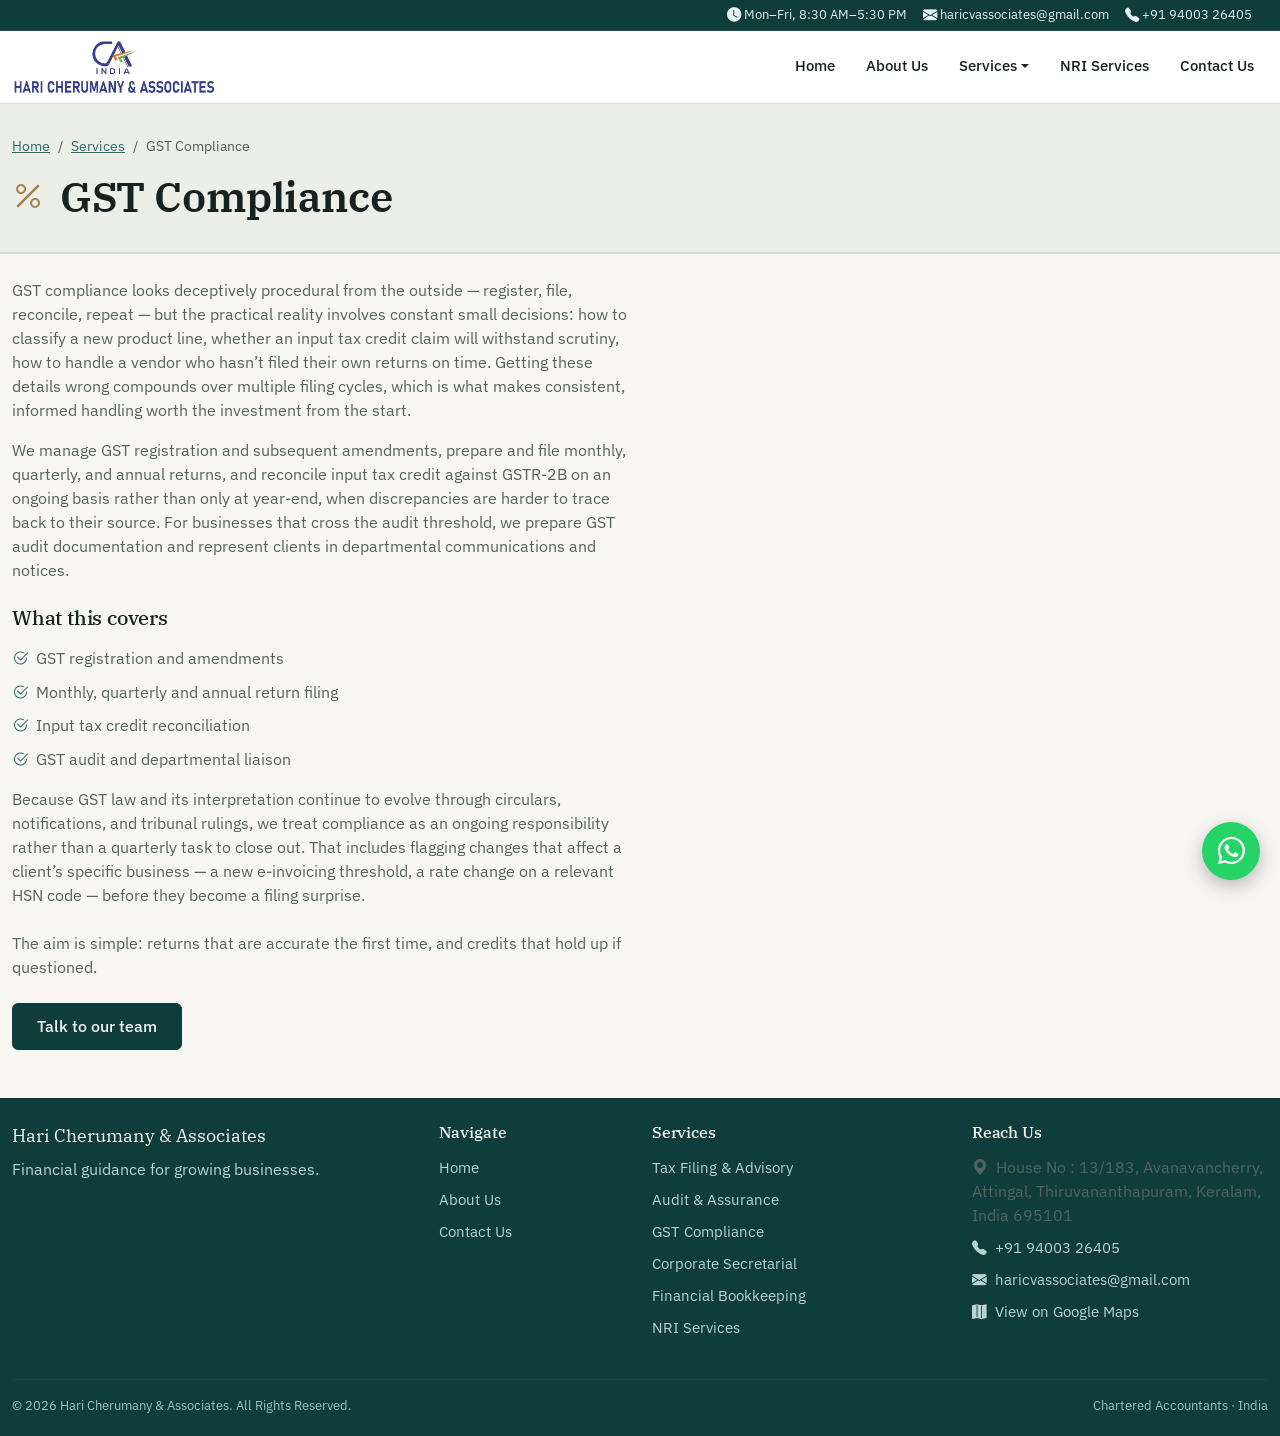
<file: services/gst-compliance.html>
<!DOCTYPE html>
<html lang="en">
<head>
<meta charset="UTF-8">
<meta name="viewport" content="width=device-width, initial-scale=1.0">
<title>GST Compliance | Hari Cherumany & Associates</title>
<meta name="description" content="GST Compliance services from Hari Cherumany & Associates, Chartered Accountants based in Attingal.">
<link rel="icon" type="image/svg+xml" href="../images/favicon.svg">
<link rel="icon" type="image/png" sizes="32x32" href="../images/favicon-32.png">
<link rel="shortcut icon" href="../images/favicon.ico">
<link rel="apple-touch-icon" href="../images/apple-touch-icon.png">
<link rel="preconnect" href="https://fonts.googleapis.com">
<link href="https://fonts.googleapis.com/css2?family=IBM+Plex+Serif:wght@500;600&family=IBM+Plex+Sans:wght@400;500;600&display=swap" rel="stylesheet">
<link href="https://cdn.jsdelivr.net/npm/bootstrap@5.3.3/dist/css/bootstrap.min.css" rel="stylesheet">
<link href="https://cdn.jsdelivr.net/npm/bootstrap-icons@1.11.3/font/bootstrap-icons.css" rel="stylesheet">
<link href="../css/style.css" rel="stylesheet">
</head>
<body>
  <div class="hca-ribbon py-1">
    <div class="container d-flex flex-wrap justify-content-end align-items-center gap-3">
      <span class="d-none d-md-inline"><i class="bi bi-clock-fill"></i> Mon&ndash;Fri, 8:30 AM&ndash;5:30 PM</span>
      <a href="mailto:haricvassociates@gmail.com" class="d-none d-sm-inline"><i class="bi bi-envelope-fill"></i> haricvassociates@gmail.com</a>
      <a href="tel:+919400326405"><i class="bi bi-telephone-fill"></i> +91 94003 26405</a>
      <div class="hca-social">
        <a href="#" class="visually-hidden" aria-hidden="true" tabindex="-1"><i class="bi bi-twitter-x"></i></a>
        <a href="#" class="d-none"><i class="bi bi-twitter-x"></i></a>
        <a href="#" class="d-none"><i class="bi bi-instagram"></i></a>
        <a href="#" class="d-none"><i class="bi bi-facebook"></i></a>
      </div>
    </div>
  </div>
  <nav class="navbar navbar-expand-lg hca-navbar sticky-top">
    <div class="container">
      <a class="hca-brand" href="../index.html#top">
        <img src="../images/HCALogo.jpg" alt="Hari Cherumany &amp; Associates, Chartered Accountants"
             onerror="this.style.display='none'">
      </a>
      <button class="navbar-toggler" type="button" data-bs-toggle="collapse"
              data-bs-target="#hcaNavbarContent" aria-controls="hcaNavbarContent"
              aria-expanded="false" aria-label="Toggle navigation">
        <span class="navbar-toggler-icon"></span>
      </button>
      <div class="collapse navbar-collapse" id="hcaNavbarContent">
        <ul class="navbar-nav ms-auto align-items-lg-center gap-lg-1">
          <li class="nav-item"><a class="nav-link" href="../index.html#top">Home</a></li>
          <li class="nav-item"><a class="nav-link" href="../index.html#about-us">About Us</a></li>
          <li class="nav-item dropdown">
            <a class="nav-link dropdown-toggle" href="#" role="button" data-bs-toggle="dropdown" aria-expanded="false">Services</a>
            <ul class="dropdown-menu">
              <li><a class="dropdown-item" href="tax-filing.html">Tax Filing &amp; Advisory</a></li><li><a class="dropdown-item" href="audit-assurance.html">Audit &amp; Assurance</a></li><li><a class="dropdown-item" href="gst-compliance.html">GST Compliance</a></li><li><a class="dropdown-item" href="corporate-secretarial.html">Corporate Secretarial</a></li><li><a class="dropdown-item" href="bookkeeping.html">Financial Bookkeeping</a></li><li><a class="dropdown-item" href="nri-services.html">NRI Services</a></li>
            </ul>
          </li>
          <li class="nav-item"><a class="nav-link" href="nri-services.html">NRI Services</a></li>
          <li class="nav-item"><a class="nav-link" href="../index.html#contact">Contact Us</a></li>
        </ul>
      </div>
    </div>
  </nav>
  <header class="hca-page-banner">
    <div class="container">
      <nav aria-label="breadcrumb">
        <ol class="breadcrumb mb-3">
          <li class="breadcrumb-item"><a href="../index.html#top">Home</a></li>
          <li class="breadcrumb-item"><a href="../index.html#top">Services</a></li>
          <li class="breadcrumb-item active" aria-current="page">GST Compliance</li>
        </ol>
      </nav>
      <div class="d-flex align-items-center gap-3">
        <i class="bi bi-percent" style="font-size:2rem;color:var(--hca-brass);"></i>
        <h1 class="mb-0">GST Compliance</h1>
      </div>
    </div>
  </header>

  <main>
    <section class="hca-section">
      <div class="container">
        <div class="row g-4">
          <div class="col-lg-9">
            <p>GST compliance looks deceptively procedural from the outside &mdash; register, file, reconcile, repeat &mdash; but the practical reality involves constant small decisions: how to classify a new product line, whether an input tax credit claim will withstand scrutiny, how to handle a vendor who hasn&rsquo;t filed their own returns on time. Getting these details wrong compounds over multiple filing cycles, which is what makes consistent, informed handling worth the investment from the start.</p>
            <p>We manage GST registration and subsequent amendments, prepare and file monthly, quarterly, and annual returns, and reconcile input tax credit against GSTR-2B on an ongoing basis rather than only at year-end, when discrepancies are harder to trace back to their source. For businesses that cross the audit threshold, we prepare GST audit documentation and represent clients in departmental communications and notices.</p>
            <h3 class="h5 mt-4 mb-3">What this covers</h3>
            <ul class="hca-inline-list list-unstyled">
              <li><i class="bi bi-check2-circle"></i>GST registration and amendments</li><li><i class="bi bi-check2-circle"></i>Monthly, quarterly and annual return filing</li><li><i class="bi bi-check2-circle"></i>Input tax credit reconciliation</li><li><i class="bi bi-check2-circle"></i>GST audit and departmental liaison</li>
            </ul>
            <p>Because GST law and its interpretation continue to evolve through circulars, notifications, and tribunal rulings, we treat compliance as an ongoing responsibility rather than a quarterly task to close out. That includes flagging changes that affect a client&rsquo;s specific business &mdash; a new e-invoicing threshold, a rate change on a relevant HSN code &mdash; before they become a filing surprise.</p>
            <p class="mt-4">The aim is simple: returns that are accurate the first time, and credits that hold up if questioned.</p>
            <a href="../index.html#contact" class="btn btn-hca-primary mt-2">Talk to our team</a>
          </div>
        </div>
      </div>
    </section>
  </main>
  <footer class="hca-footer">
    <div class="container">
      <div class="row g-4">
        <div class="col-lg-4">
          <div class="hca-foot-brand mb-2">Hari Cherumany &amp; Associates</div>
             <p class="mb-3" style="color:#b9d3d0;">Financial guidance for growing businesses.</p>
          <div class="hca-social">
            <a href="#" class="d-none"><i class="bi bi-twitter-x"></i></a>
            <a href="#" class="d-none"><i class="bi bi-instagram"></i></a>
            <a href="#" class="d-none"><i class="bi bi-facebook"></i></a>
          </div>
        </div>
        <div class="col-6 col-lg-2">
          <h5>Navigate</h5>
          <ul class="list-unstyled">
            <li class="mb-2"><a href="../index.html#top">Home</a></li>
            <li class="mb-2"><a href="../index.html#about-us">About Us</a></li>
            <li class="mb-2"><a href="../index.html#contact">Contact Us</a></li>
          </ul>
        </div>
        <div class="col-6 col-lg-3">
          <h5>Services</h5>
          <ul class="list-unstyled">
            <li class="mb-2"><a href="tax-filing.html">Tax Filing &amp; Advisory</a></li><li class="mb-2"><a href="audit-assurance.html">Audit &amp; Assurance</a></li><li class="mb-2"><a href="gst-compliance.html">GST Compliance</a></li><li class="mb-2"><a href="corporate-secretarial.html">Corporate Secretarial</a></li><li class="mb-2"><a href="bookkeeping.html">Financial Bookkeeping</a></li><li class="mb-2"><a href="nri-services.html">NRI Services</a></li>
          </ul>
        </div>
        <div class="col-lg-3">
          <h5>Reach Us</h5>
          <p class="mb-2"><i class="bi bi-geo-alt-fill me-2"></i>House No : 13/183, Avanavancherry, Attingal, Thiruvananthapuram, Keralam, India 695101</p>
          <p class="mb-2"><a href="tel:+919400326405"><i class="bi bi-telephone-fill me-2"></i>+91 94003 26405</a></p>
          <p class="mb-2"><a href="mailto:haricvassociates@gmail.com"><i class="bi bi-envelope-fill me-2"></i>haricvassociates@gmail.com</a></p>
          <a href="https://www.google.com/maps/search/?api=1&amp;query=8.687830283139938,76.83305010993402" target="_blank" rel="noopener">
            <i class="bi bi-map-fill me-2"></i>View on Google Maps
          </a>
        </div>
      </div>
      <hr>
      <div class="d-flex flex-column flex-sm-row justify-content-between align-items-center gap-2">
        <span class="hca-copyright">&copy; 2026 Hari Cherumany &amp; Associates. All Rights Reserved.</span>
        <span class="hca-copyright">Chartered Accountants &middot; India</span>
      </div>
    </div>
  </footer>
  <a href="https://wa.me/919400326405?text=Hi%20HCA%20Team%2C%20Would%20like%20to%20know%20about%20your%20services" class="hca-whatsapp-fab" target="_blank" rel="noopener" aria-label="Chat with us on WhatsApp">
    <i class="bi bi-whatsapp"></i>
  </a>
<script src="https://cdn.jsdelivr.net/npm/bootstrap@5.3.3/dist/js/bootstrap.bundle.min.js"></script>
<script src="../js/script.js"></script>
</body>
</html>
</file>
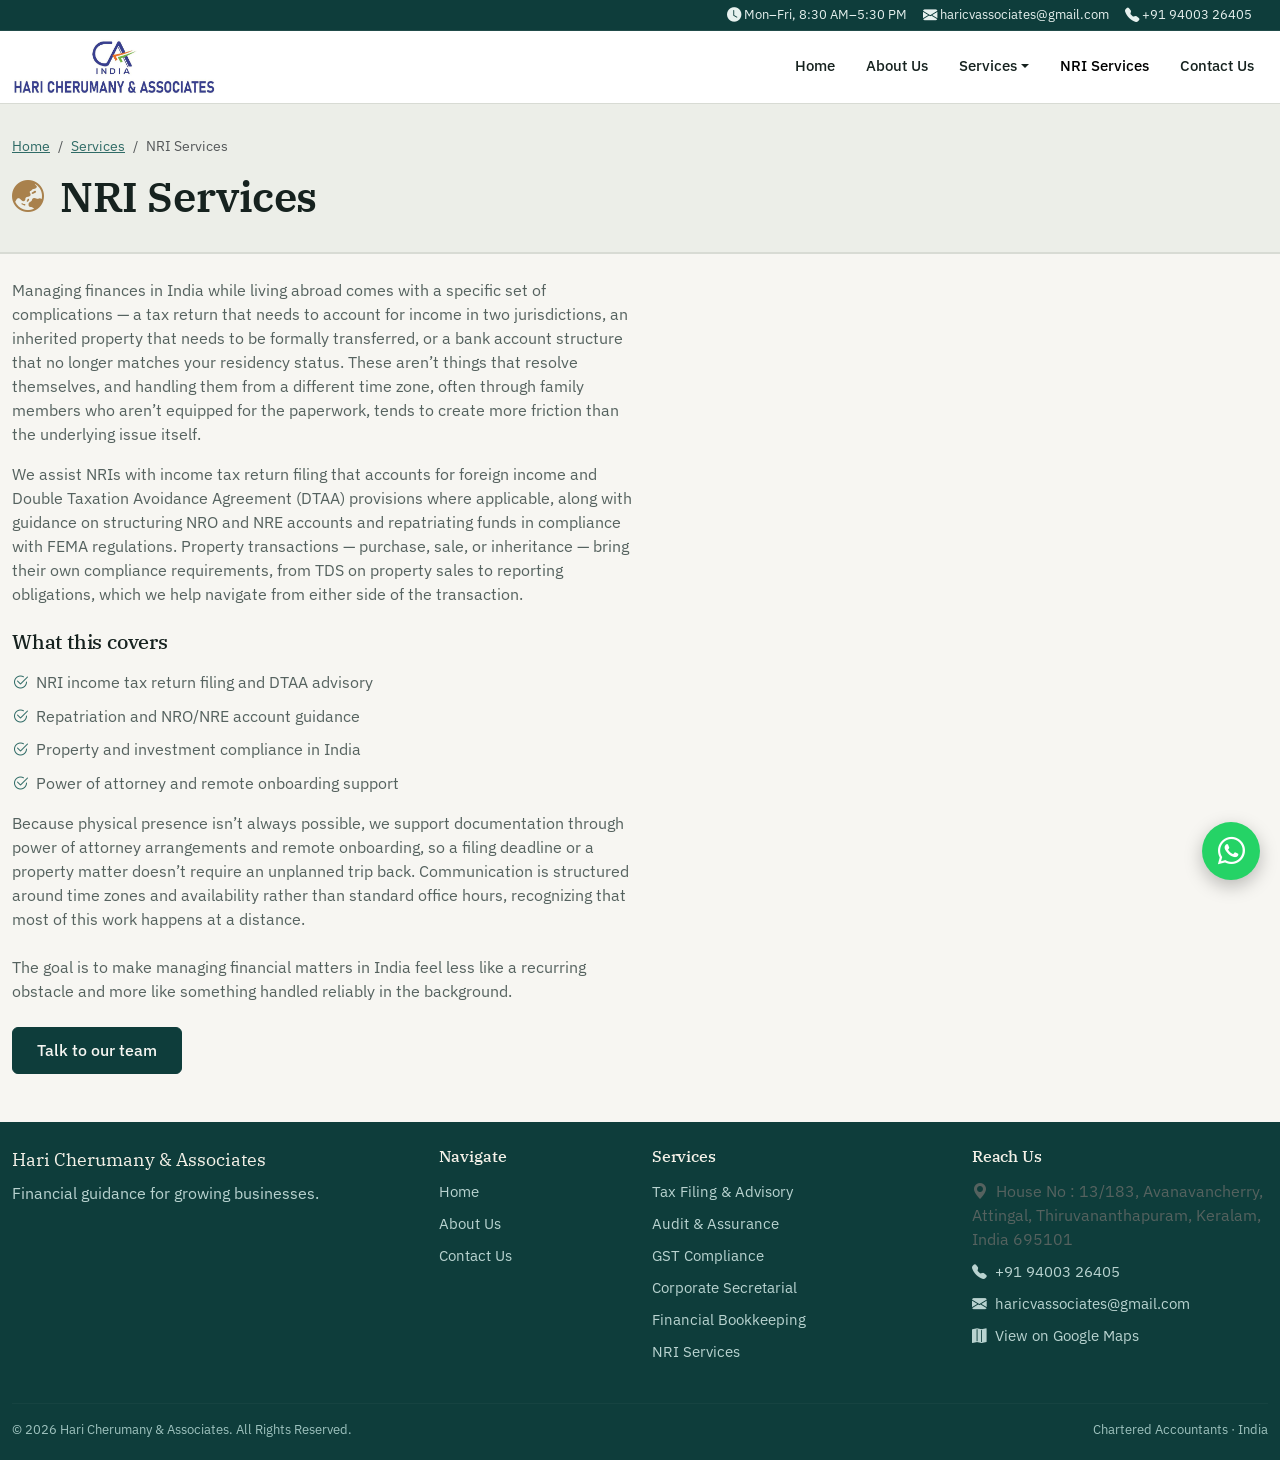
<file: services/nri-services.html>
<!DOCTYPE html>
<html lang="en">
<head>
<meta charset="UTF-8">
<meta name="viewport" content="width=device-width, initial-scale=1.0">
<title>NRI Services | Hari Cherumany & Associates</title>
<meta name="description" content="NRI Services services from Hari Cherumany & Associates, Chartered Accountants based in Attingal.">
<link rel="icon" type="image/svg+xml" href="../images/favicon.svg">
<link rel="icon" type="image/png" sizes="32x32" href="../images/favicon-32.png">
<link rel="shortcut icon" href="../images/favicon.ico">
<link rel="apple-touch-icon" href="../images/apple-touch-icon.png">
<link rel="preconnect" href="https://fonts.googleapis.com">
<link href="https://fonts.googleapis.com/css2?family=IBM+Plex+Serif:wght@500;600&family=IBM+Plex+Sans:wght@400;500;600&display=swap" rel="stylesheet">
<link href="https://cdn.jsdelivr.net/npm/bootstrap@5.3.3/dist/css/bootstrap.min.css" rel="stylesheet">
<link href="https://cdn.jsdelivr.net/npm/bootstrap-icons@1.11.3/font/bootstrap-icons.css" rel="stylesheet">
<link href="../css/style.css" rel="stylesheet">
</head>
<body>
  <div class="hca-ribbon py-1">
    <div class="container d-flex flex-wrap justify-content-end align-items-center gap-3">
      <span class="d-none d-md-inline"><i class="bi bi-clock-fill"></i> Mon&ndash;Fri, 8:30 AM&ndash;5:30 PM</span>
      <a href="mailto:haricvassociates@gmail.com" class="d-none d-sm-inline"><i class="bi bi-envelope-fill"></i> haricvassociates@gmail.com</a>
      <a href="tel:+919400326405"><i class="bi bi-telephone-fill"></i> +91 94003 26405</a>
      <div class="hca-social">
        <a href="#" class="visually-hidden" aria-hidden="true" tabindex="-1"><i class="bi bi-twitter-x"></i></a>
        <a href="#" class="d-none"><i class="bi bi-twitter-x"></i></a>
        <a href="#" class="d-none"><i class="bi bi-instagram"></i></a>
        <a href="#" class="d-none"><i class="bi bi-facebook"></i></a>
      </div>
    </div>
  </div>
  <nav class="navbar navbar-expand-lg hca-navbar sticky-top">
    <div class="container">
      <a class="hca-brand" href="../index.html#top">
        <img src="../images/HCALogo.jpg" alt="Hari Cherumany &amp; Associates, Chartered Accountants"
             onerror="this.style.display='none'">
      </a>
      <button class="navbar-toggler" type="button" data-bs-toggle="collapse"
              data-bs-target="#hcaNavbarContent" aria-controls="hcaNavbarContent"
              aria-expanded="false" aria-label="Toggle navigation">
        <span class="navbar-toggler-icon"></span>
      </button>
      <div class="collapse navbar-collapse" id="hcaNavbarContent">
        <ul class="navbar-nav ms-auto align-items-lg-center gap-lg-1">
          <li class="nav-item"><a class="nav-link" href="../index.html#top">Home</a></li>
          <li class="nav-item"><a class="nav-link" href="../index.html#about-us">About Us</a></li>
          <li class="nav-item dropdown">
            <a class="nav-link dropdown-toggle" href="#" role="button" data-bs-toggle="dropdown" aria-expanded="false">Services</a>
            <ul class="dropdown-menu">
              <li><a class="dropdown-item" href="tax-filing.html">Tax Filing &amp; Advisory</a></li><li><a class="dropdown-item" href="audit-assurance.html">Audit &amp; Assurance</a></li><li><a class="dropdown-item" href="gst-compliance.html">GST Compliance</a></li><li><a class="dropdown-item" href="corporate-secretarial.html">Corporate Secretarial</a></li><li><a class="dropdown-item" href="bookkeeping.html">Financial Bookkeeping</a></li><li><a class="dropdown-item" href="nri-services.html">NRI Services</a></li>
            </ul>
          </li>
          <li class="nav-item"><a class="nav-link active" href="nri-services.html">NRI Services</a></li>
          <li class="nav-item"><a class="nav-link" href="../index.html#contact">Contact Us</a></li>
        </ul>
      </div>
    </div>
  </nav>
  <header class="hca-page-banner">
    <div class="container">
      <nav aria-label="breadcrumb">
        <ol class="breadcrumb mb-3">
          <li class="breadcrumb-item"><a href="../index.html#top">Home</a></li>
          <li class="breadcrumb-item"><a href="../index.html#top">Services</a></li>
          <li class="breadcrumb-item active" aria-current="page">NRI Services</li>
        </ol>
      </nav>
      <div class="d-flex align-items-center gap-3">
        <i class="bi bi-globe-asia-australia" style="font-size:2rem;color:var(--hca-brass);"></i>
        <h1 class="mb-0">NRI Services</h1>
      </div>
    </div>
  </header>

  <main>
    <section class="hca-section">
      <div class="container">
        <div class="row g-4">
          <div class="col-lg-9">
            <p>Managing finances in India while living abroad comes with a specific set of complications &mdash; a tax return that needs to account for income in two jurisdictions, an inherited property that needs to be formally transferred, or a bank account structure that no longer matches your residency status. These aren&rsquo;t things that resolve themselves, and handling them from a different time zone, often through family members who aren&rsquo;t equipped for the paperwork, tends to create more friction than the underlying issue itself.</p>
            <p>We assist NRIs with income tax return filing that accounts for foreign income and Double Taxation Avoidance Agreement (DTAA) provisions where applicable, along with guidance on structuring NRO and NRE accounts and repatriating funds in compliance with FEMA regulations. Property transactions &mdash; purchase, sale, or inheritance &mdash; bring their own compliance requirements, from TDS on property sales to reporting obligations, which we help navigate from either side of the transaction.</p>
            <h3 class="h5 mt-4 mb-3">What this covers</h3>
            <ul class="hca-inline-list list-unstyled">
              <li><i class="bi bi-check2-circle"></i>NRI income tax return filing and DTAA advisory</li><li><i class="bi bi-check2-circle"></i>Repatriation and NRO/NRE account guidance</li><li><i class="bi bi-check2-circle"></i>Property and investment compliance in India</li><li><i class="bi bi-check2-circle"></i>Power of attorney and remote onboarding support</li>
            </ul>
            <p>Because physical presence isn&rsquo;t always possible, we support documentation through power of attorney arrangements and remote onboarding, so a filing deadline or a property matter doesn&rsquo;t require an unplanned trip back. Communication is structured around time zones and availability rather than standard office hours, recognizing that most of this work happens at a distance.</p>
            <p class="mt-4">The goal is to make managing financial matters in India feel less like a recurring obstacle and more like something handled reliably in the background.</p>
            <a href="../index.html#contact" class="btn btn-hca-primary mt-2">Talk to our team</a>
          </div>
        </div>
      </div>
    </section>
  </main>
  <footer class="hca-footer">
    <div class="container">
      <div class="row g-4">
        <div class="col-lg-4">
          <div class="hca-foot-brand mb-2">Hari Cherumany &amp; Associates</div>
             <p class="mb-3" style="color:#b9d3d0;">Financial guidance for growing businesses.</p>
          <div class="hca-social">
            <a href="#" class="d-none"><i class="bi bi-twitter-x"></i></a>
            <a href="#" class="d-none"><i class="bi bi-instagram"></i></a>
            <a href="#" class="d-none"><i class="bi bi-facebook"></i></a>
          </div>
        </div>
        <div class="col-6 col-lg-2">
          <h5>Navigate</h5>
          <ul class="list-unstyled">
            <li class="mb-2"><a href="../index.html#top">Home</a></li>
            <li class="mb-2"><a href="../index.html#about-us">About Us</a></li>
            <li class="mb-2"><a href="../index.html#contact">Contact Us</a></li>
          </ul>
        </div>
        <div class="col-6 col-lg-3">
          <h5>Services</h5>
          <ul class="list-unstyled">
            <li class="mb-2"><a href="tax-filing.html">Tax Filing &amp; Advisory</a></li><li class="mb-2"><a href="audit-assurance.html">Audit &amp; Assurance</a></li><li class="mb-2"><a href="gst-compliance.html">GST Compliance</a></li><li class="mb-2"><a href="corporate-secretarial.html">Corporate Secretarial</a></li><li class="mb-2"><a href="bookkeeping.html">Financial Bookkeeping</a></li><li class="mb-2"><a href="nri-services.html">NRI Services</a></li>
          </ul>
        </div>
        <div class="col-lg-3">
          <h5>Reach Us</h5>
          <p class="mb-2"><i class="bi bi-geo-alt-fill me-2"></i>House No : 13/183, Avanavancherry, Attingal, Thiruvananthapuram, Keralam, India 695101</p>
          <p class="mb-2"><a href="tel:+919400326405"><i class="bi bi-telephone-fill me-2"></i>+91 94003 26405</a></p>
          <p class="mb-2"><a href="mailto:haricvassociates@gmail.com"><i class="bi bi-envelope-fill me-2"></i>haricvassociates@gmail.com</a></p>
          <a href="https://www.google.com/maps/search/?api=1&amp;query=8.687830283139938,76.83305010993402" target="_blank" rel="noopener">
            <i class="bi bi-map-fill me-2"></i>View on Google Maps
          </a>
        </div>
      </div>
      <hr>
      <div class="d-flex flex-column flex-sm-row justify-content-between align-items-center gap-2">
        <span class="hca-copyright">&copy; 2026 Hari Cherumany &amp; Associates. All Rights Reserved.</span>
        <span class="hca-copyright">Chartered Accountants &middot; India</span>
      </div>
    </div>
  </footer>
  <a href="https://wa.me/919400326405?text=Hi%20HCA%20Team%2C%20Would%20like%20to%20know%20about%20your%20services" class="hca-whatsapp-fab" target="_blank" rel="noopener" aria-label="Chat with us on WhatsApp">
    <i class="bi bi-whatsapp"></i>
  </a>
<script src="https://cdn.jsdelivr.net/npm/bootstrap@5.3.3/dist/js/bootstrap.bundle.min.js"></script>
<script src="../js/script.js"></script>
</body>
</html>
</file>
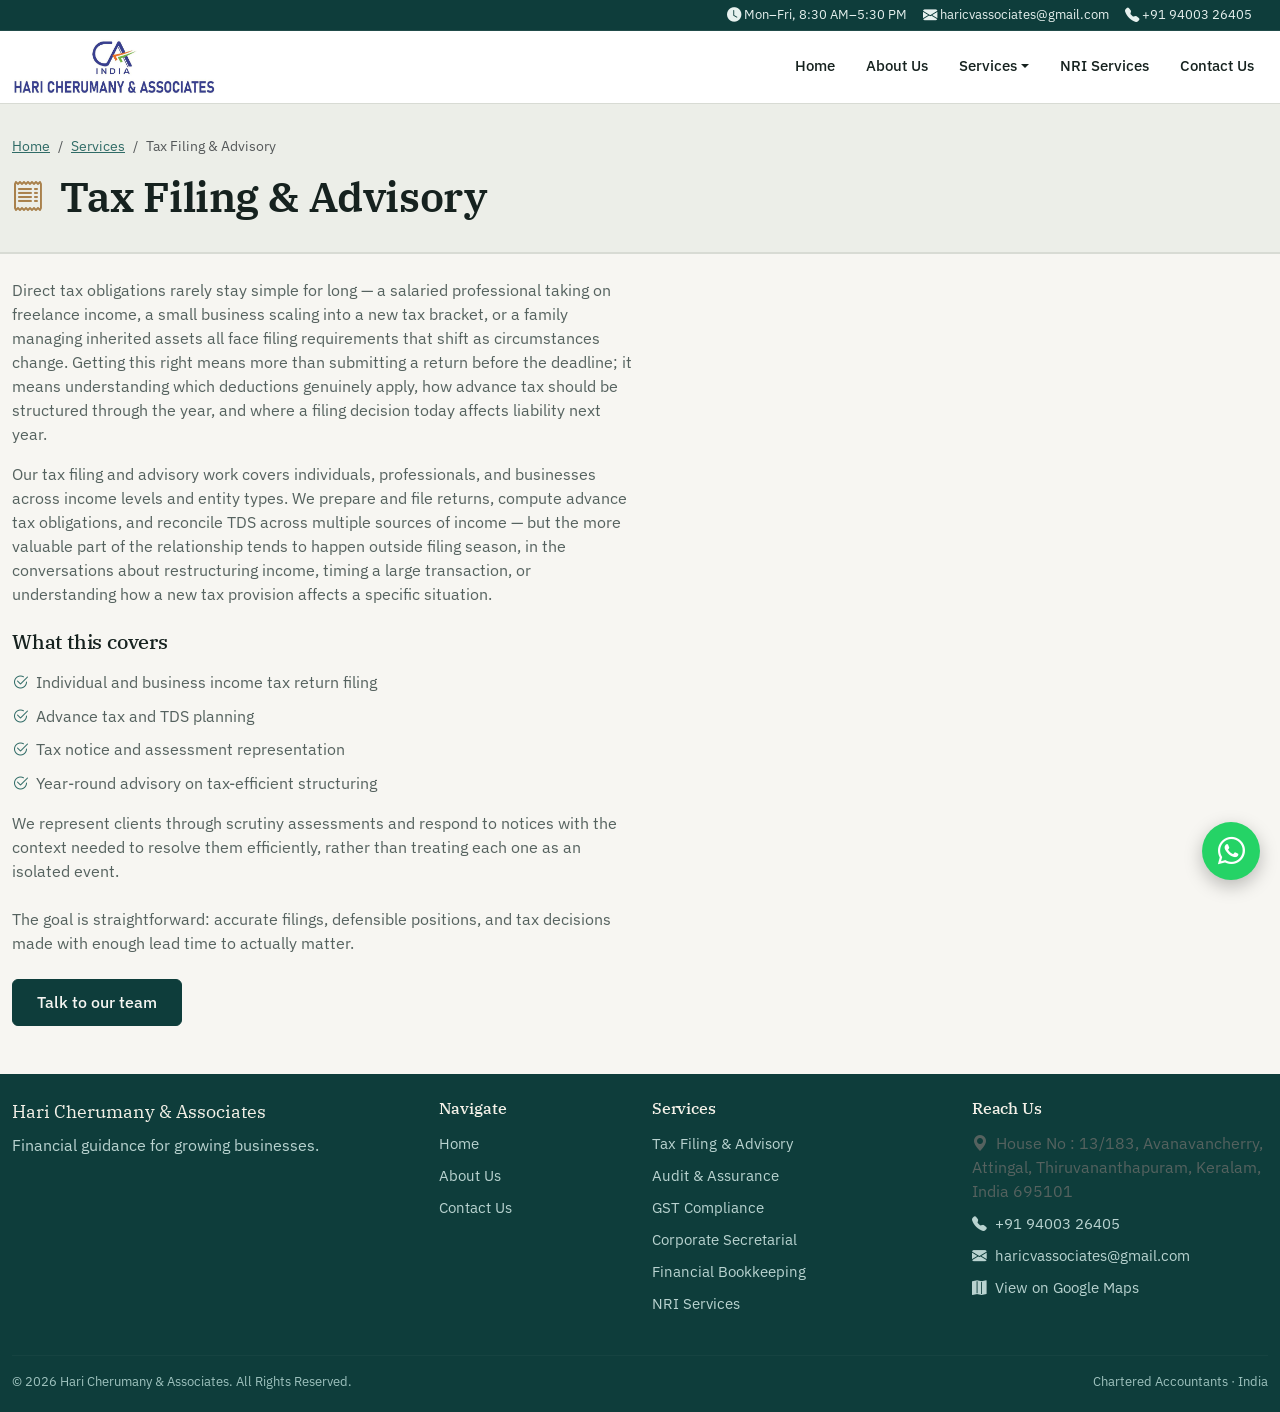
<file: services/tax-filing.html>
<!DOCTYPE html>
<html lang="en">
<head>
<meta charset="UTF-8">
<meta name="viewport" content="width=device-width, initial-scale=1.0">
<title>Tax Filing & Advisory | Hari Cherumany & Associates</title>
<meta name="description" content="Tax Filing & Advisory services from Hari Cherumany & Associates, Chartered Accountants based in Attingal.">
<link rel="icon" type="image/svg+xml" href="../images/favicon.svg">
<link rel="icon" type="image/png" sizes="32x32" href="../images/favicon-32.png">
<link rel="shortcut icon" href="../images/favicon.ico">
<link rel="apple-touch-icon" href="../images/apple-touch-icon.png">
<link rel="preconnect" href="https://fonts.googleapis.com">
<link href="https://fonts.googleapis.com/css2?family=IBM+Plex+Serif:wght@500;600&family=IBM+Plex+Sans:wght@400;500;600&display=swap" rel="stylesheet">
<link href="https://cdn.jsdelivr.net/npm/bootstrap@5.3.3/dist/css/bootstrap.min.css" rel="stylesheet">
<link href="https://cdn.jsdelivr.net/npm/bootstrap-icons@1.11.3/font/bootstrap-icons.css" rel="stylesheet">
<link href="../css/style.css" rel="stylesheet">
</head>
<body>
  <div class="hca-ribbon py-1">
    <div class="container d-flex flex-wrap justify-content-end align-items-center gap-3">
      <span class="d-none d-md-inline"><i class="bi bi-clock-fill"></i> Mon&ndash;Fri, 8:30 AM&ndash;5:30 PM</span>
      <a href="mailto:haricvassociates@gmail.com" class="d-none d-sm-inline"><i class="bi bi-envelope-fill"></i> haricvassociates@gmail.com</a>
      <a href="tel:+919400326405"><i class="bi bi-telephone-fill"></i> +91 94003 26405</a>
      <div class="hca-social">
        <a href="#" class="visually-hidden" aria-hidden="true" tabindex="-1"><i class="bi bi-twitter-x"></i></a>
        <a href="#" class="d-none"><i class="bi bi-twitter-x"></i></a>
        <a href="#" class="d-none"><i class="bi bi-instagram"></i></a>
        <a href="#" class="d-none"><i class="bi bi-facebook"></i></a>
      </div>
    </div>
  </div>
  <nav class="navbar navbar-expand-lg hca-navbar sticky-top">
    <div class="container">
      <a class="hca-brand" href="../index.html#top">
        <img src="../images/HCALogo.jpg" alt="Hari Cherumany &amp; Associates, Chartered Accountants"
             onerror="this.style.display='none'">
      </a>
      <button class="navbar-toggler" type="button" data-bs-toggle="collapse"
              data-bs-target="#hcaNavbarContent" aria-controls="hcaNavbarContent"
              aria-expanded="false" aria-label="Toggle navigation">
        <span class="navbar-toggler-icon"></span>
      </button>
      <div class="collapse navbar-collapse" id="hcaNavbarContent">
        <ul class="navbar-nav ms-auto align-items-lg-center gap-lg-1">
          <li class="nav-item"><a class="nav-link" href="../index.html#top">Home</a></li>
          <li class="nav-item"><a class="nav-link" href="../index.html#about-us">About Us</a></li>
          <li class="nav-item dropdown">
            <a class="nav-link dropdown-toggle" href="#" role="button" data-bs-toggle="dropdown" aria-expanded="false">Services</a>
            <ul class="dropdown-menu">
              <li><a class="dropdown-item" href="tax-filing.html">Tax Filing &amp; Advisory</a></li><li><a class="dropdown-item" href="audit-assurance.html">Audit &amp; Assurance</a></li><li><a class="dropdown-item" href="gst-compliance.html">GST Compliance</a></li><li><a class="dropdown-item" href="corporate-secretarial.html">Corporate Secretarial</a></li><li><a class="dropdown-item" href="bookkeeping.html">Financial Bookkeeping</a></li><li><a class="dropdown-item" href="nri-services.html">NRI Services</a></li>
            </ul>
          </li>
          <li class="nav-item"><a class="nav-link" href="nri-services.html">NRI Services</a></li>
          <li class="nav-item"><a class="nav-link" href="../index.html#contact">Contact Us</a></li>
        </ul>
      </div>
    </div>
  </nav>
  <header class="hca-page-banner">
    <div class="container">
      <nav aria-label="breadcrumb">
        <ol class="breadcrumb mb-3">
          <li class="breadcrumb-item"><a href="../index.html#top">Home</a></li>
          <li class="breadcrumb-item"><a href="../index.html#top">Services</a></li>
          <li class="breadcrumb-item active" aria-current="page">Tax Filing & Advisory</li>
        </ol>
      </nav>
      <div class="d-flex align-items-center gap-3">
        <i class="bi bi-receipt" style="font-size:2rem;color:var(--hca-brass);"></i>
        <h1 class="mb-0">Tax Filing & Advisory</h1>
      </div>
    </div>
  </header>

  <main>
    <section class="hca-section">
      <div class="container">
        <div class="row g-4">
          <div class="col-lg-9">
            <p>Direct tax obligations rarely stay simple for long &mdash; a salaried professional taking on freelance income, a small business scaling into a new tax bracket, or a family managing inherited assets all face filing requirements that shift as circumstances change. Getting this right means more than submitting a return before the deadline; it means understanding which deductions genuinely apply, how advance tax should be structured through the year, and where a filing decision today affects liability next year.</p>
            <p>Our tax filing and advisory work covers individuals, professionals, and businesses across income levels and entity types. We prepare and file returns, compute advance tax obligations, and reconcile TDS across multiple sources of income &mdash; but the more valuable part of the relationship tends to happen outside filing season, in the conversations about restructuring income, timing a large transaction, or understanding how a new tax provision affects a specific situation.</p>
            <h3 class="h5 mt-4 mb-3">What this covers</h3>
            <ul class="hca-inline-list list-unstyled">
              <li><i class="bi bi-check2-circle"></i>Individual and business income tax return filing</li><li><i class="bi bi-check2-circle"></i>Advance tax and TDS planning</li><li><i class="bi bi-check2-circle"></i>Tax notice and assessment representation</li><li><i class="bi bi-check2-circle"></i>Year-round advisory on tax-efficient structuring</li>
            </ul>
            <p>We represent clients through scrutiny assessments and respond to notices with the context needed to resolve them efficiently, rather than treating each one as an isolated event.</p>
            <p class="mt-4">The goal is straightforward: accurate filings, defensible positions, and tax decisions made with enough lead time to actually matter.</p>
            <a href="../index.html#contact" class="btn btn-hca-primary mt-2">Talk to our team</a>
          </div>
        </div>
      </div>
    </section>
  </main>
  <footer class="hca-footer">
    <div class="container">
      <div class="row g-4">
        <div class="col-lg-4">
          <div class="hca-foot-brand mb-2">Hari Cherumany &amp; Associates</div>
             <p class="mb-3" style="color:#b9d3d0;">Financial guidance for growing businesses.</p>
          <div class="hca-social">
            <a href="#" class="d-none"><i class="bi bi-twitter-x"></i></a>
            <a href="#" class="d-none"><i class="bi bi-instagram"></i></a>
            <a href="#" class="d-none"><i class="bi bi-facebook"></i></a>
          </div>
        </div>
        <div class="col-6 col-lg-2">
          <h5>Navigate</h5>
          <ul class="list-unstyled">
            <li class="mb-2"><a href="../index.html#top">Home</a></li>
            <li class="mb-2"><a href="../index.html#about-us">About Us</a></li>
            <li class="mb-2"><a href="../index.html#contact">Contact Us</a></li>
          </ul>
        </div>
        <div class="col-6 col-lg-3">
          <h5>Services</h5>
          <ul class="list-unstyled">
            <li class="mb-2"><a href="tax-filing.html">Tax Filing &amp; Advisory</a></li><li class="mb-2"><a href="audit-assurance.html">Audit &amp; Assurance</a></li><li class="mb-2"><a href="gst-compliance.html">GST Compliance</a></li><li class="mb-2"><a href="corporate-secretarial.html">Corporate Secretarial</a></li><li class="mb-2"><a href="bookkeeping.html">Financial Bookkeeping</a></li><li class="mb-2"><a href="nri-services.html">NRI Services</a></li>
          </ul>
        </div>
        <div class="col-lg-3">
          <h5>Reach Us</h5>
          <p class="mb-2"><i class="bi bi-geo-alt-fill me-2"></i>House No : 13/183, Avanavancherry, Attingal, Thiruvananthapuram, Keralam, India 695101</p>
          <p class="mb-2"><a href="tel:+919400326405"><i class="bi bi-telephone-fill me-2"></i>+91 94003 26405</a></p>
          <p class="mb-2"><a href="mailto:haricvassociates@gmail.com"><i class="bi bi-envelope-fill me-2"></i>haricvassociates@gmail.com</a></p>
          <a href="https://www.google.com/maps/search/?api=1&amp;query=8.687830283139938,76.83305010993402" target="_blank" rel="noopener">
            <i class="bi bi-map-fill me-2"></i>View on Google Maps
          </a>
        </div>
      </div>
      <hr>
      <div class="d-flex flex-column flex-sm-row justify-content-between align-items-center gap-2">
        <span class="hca-copyright">&copy; 2026 Hari Cherumany &amp; Associates. All Rights Reserved.</span>
        <span class="hca-copyright">Chartered Accountants &middot; India</span>
      </div>
    </div>
  </footer>
  <a href="https://wa.me/919400326405?text=Hi%20HCA%20Team%2C%20Would%20like%20to%20know%20about%20your%20services" class="hca-whatsapp-fab" target="_blank" rel="noopener" aria-label="Chat with us on WhatsApp">
    <i class="bi bi-whatsapp"></i>
  </a>
<script src="https://cdn.jsdelivr.net/npm/bootstrap@5.3.3/dist/js/bootstrap.bundle.min.js"></script>
<script src="../js/script.js"></script>
</body>
</html>
</file>
<file: css/style.css>
/* ==========================================================================
   Hari Cherumany & Associates — Stylesheet
   Type: IBM Plex Serif (headings) / IBM Plex Sans (body)
   Palette: deep teal ledger tones + brass accent
   ========================================================================== */

:root {
  --hca-paper: #f7f6f2;
  --hca-mist: #eceee8;
  --hca-ink: #16221f;
  --hca-teal: #0e3d3b;
  --hca-teal-light: #2f6b66;
  --hca-brass: #a9814c;
  --hca-brass-soft: #c9ac7c;
  --hca-slate: #55625f;
  --hca-line: #d8dbd4;
  --hca-card-bg: #ffffff;

  --bs-body-bg: var(--hca-paper);
  --bs-body-color: var(--hca-ink);
  color-scheme: light;
}

html {
  scroll-behavior: smooth;
}

body {
  font-family: "IBM Plex Sans", -apple-system, BlinkMacSystemFont, sans-serif;
  background-color: var(--hca-paper);
  color: var(--hca-ink);
  transition: background-color 0.25s ease, color 0.25s ease;
}

h1, h2, h3, h4, h5,
.font-serif {
  font-family: "IBM Plex Serif", Georgia, serif;
  color: var(--hca-ink);
  letter-spacing: -0.01em;
}

h1 { font-weight: 600; line-height: 1.12; }
h2 { font-weight: 600; line-height: 1.2; }
h3 { font-weight: 500; }

p, li {
  color: var(--hca-slate);
  max-width: 62ch;
}

a { color: var(--hca-teal-light); }
a:hover { color: var(--hca-brass); }

.text-muted-slate { color: var(--hca-slate) !important; }

/* -------------------------------------------------------------------- */
/* Utility ribbon                                                        */
/* -------------------------------------------------------------------- */
.hca-ribbon {
  background-color: var(--hca-teal);
  color: #e7f1ef;
  font-size: 0.82rem;
  border-bottom: 1px solid rgba(255, 255, 255, 0.08);
  padding-top: 0.4rem;
  padding-bottom: 0.4rem;
}
.hca-ribbon,
.hca-ribbon a,
.hca-ribbon span {
  color: #e7f1ef;
}
.hca-ribbon a {
  text-decoration: none;
}
.hca-ribbon a:hover {
  color: var(--hca-brass-soft);
}
.hca-ribbon .bi {
  font-size: 0.9rem;
  vertical-align: -0.1em;
}
.hca-ribbon .hca-social a {
  display: inline-flex;
  margin-left: 0.65rem;
}

/* -------------------------------------------------------------------- */
/* Navbar                                                                */
/* -------------------------------------------------------------------- */
.hca-navbar {
  background-color: var(--hca-card-bg);
  border-bottom: 1px solid var(--hca-line);
  padding-top: 0.5rem;
  padding-bottom: 0.5rem;
}
.hca-brand {
  display: flex;
  align-items: center;
  text-decoration: none;
}
.hca-brand img {
  height: 56px;
  width: auto;
  object-fit: contain;
}
.hca-navbar .nav-link {
  color: var(--hca-ink);
  font-weight: 500;
  font-size: 0.94rem;
  padding-left: 0.85rem !important;
  padding-right: 0.85rem !important;
}
.hca-navbar .nav-link:hover,
.hca-navbar .nav-link:focus {
  color: var(--hca-teal-light);
}
.hca-navbar .dropdown-menu {
  border: 1px solid var(--hca-line);
  border-radius: 6px;
}

/* -------------------------------------------------------------------- */
/* Hero                                                                  */
/* -------------------------------------------------------------------- */
.hca-hero {
  position: relative;
  overflow: hidden;
  background-color: var(--hca-paper);
  background-image: repeating-linear-gradient(
    to bottom,
    var(--hca-line) 0px,
    var(--hca-line) 1px,
    transparent 1px,
    transparent 34px
  );
  background-position: 0 120px;
}
.hca-hero-inner {
  position: relative;
  z-index: 1;
  padding-top: 2.75rem;
  padding-bottom: 2.5rem;
}
.hca-eyebrow-rule {
  display: flex;
  align-items: center;
  gap: 0.6rem;
  margin-bottom: 0.9rem;
}
.hca-eyebrow-rule .rule {
  width: 42px;
  height: 2px;
  background-color: var(--hca-brass);
}
.hca-eyebrow-rule span {
  font-size: 0.8rem;
  color: var(--hca-brass);
}
.hca-hero h1 {
  font-size: clamp(2.1rem, 4.4vw, 3.35rem);
}
.hca-hero .lead {
  font-size: 1.08rem;
  max-width: 52ch;
}
.hca-stat-rail {
  border-left: 2px solid var(--hca-brass);
  padding-left: 1.4rem;
}
.hca-stat-rail .stat-figure {
  font-family: "IBM Plex Serif", serif;
  font-size: 1.85rem;
  font-weight: 600;
  color: var(--hca-teal-light);
  line-height: 1;
}
.hca-stat-rail .stat-label {
  font-size: 0.8rem;
  color: var(--hca-slate);
}
.hca-stat-rail + .hca-stat-rail {
  margin-top: 1.1rem;
}

/* -------------------------------------------------------------------- */
/* Section framing                                                       */
/* -------------------------------------------------------------------- */
.hca-section {
  padding-top: 1.5rem;
  padding-bottom: 3rem;
  border-top: 1px solid var(--hca-line);
}
.hca-section-alt {
  background-color: var(--hca-mist);
}
.hca-section-head {
  margin-bottom: 1rem;
}
.hca-section-head .hca-kicker {
  color: var(--hca-brass);
  font-size: 0.82rem;
  font-weight: 600;
  margin-bottom: 0.4rem;
}
.hca-section-head h2 {
  font-size: clamp(1.6rem, 3vw, 2.15rem);
  max-width: 24ch;
}

/* -------------------------------------------------------------------- */
/* Cards / panels (avoid identical rounded-card-kit look)                */
/* -------------------------------------------------------------------- */
.hca-panel {
  background-color: var(--hca-card-bg);
  border: 1px solid var(--hca-line);
  border-left: 3px solid var(--hca-teal);
  padding: 1.4rem 1.4rem;
  height: 100%;
}
.hca-panel h3 {
  font-size: 1.12rem;
  margin-bottom: 0.5rem;
}
.hca-panel .bi {
  font-size: 1.4rem;
  color: var(--hca-brass);
  margin-bottom: 0.6rem;
}

.hca-service-row {
  display: flex;
  align-items: flex-start;
  gap: 1.1rem;
  padding: 1rem 0;
  border-bottom: 1px solid var(--hca-line);
}
.hca-service-row:last-child { border-bottom: none; }
.hca-service-row .bi {
  font-size: 1.4rem;
  color: var(--hca-teal-light);
  margin-top: 0.2rem;
}
.hca-service-row h3 {
  font-size: 1.05rem;
  margin-bottom: 0.3rem;
}
.hca-service-row a.stretched-link {
  font-size: 0.88rem;
}

/* -------------------------------------------------------------------- */
/* Team                                                                  */
/* -------------------------------------------------------------------- */
.hca-team-card {
  background-color: var(--hca-card-bg);
  border: 1px solid var(--hca-line);
  text-align: center;
  padding: 1.5rem 1.2rem;
}
.hca-team-avatar {
  width: 72px;
  height: 72px;
  margin: 0 auto 0.85rem;
  border-radius: 50%;
  background-color: var(--hca-mist);
  border: 1px solid var(--hca-line);
  display: flex;
  align-items: center;
  justify-content: center;
}
.hca-team-avatar .bi {
  font-size: 2rem;
  color: var(--hca-teal-light);
}
.hca-team-card h3 { font-size: 1.02rem; margin-bottom: 0.15rem; }
.hca-team-role {
  color: var(--hca-brass);
  font-size: 0.82rem;
  margin-bottom: 0.8rem;
}

/* -------------------------------------------------------------------- */
/* Buttons                                                               */
/* -------------------------------------------------------------------- */
.btn-hca-primary {
  background-color: var(--hca-teal);
  border-color: var(--hca-teal);
  color: #f6f6f2;
  padding: 0.65rem 1.5rem;
  font-weight: 500;
}
.btn-hca-primary:hover {
  background-color: var(--hca-brass);
  border-color: var(--hca-brass);
  color: #16221f;
}
.btn-hca-outline {
  border: 1px solid var(--hca-ink);
  color: var(--hca-ink);
  padding: 0.65rem 1.5rem;
  font-weight: 500;
  background: transparent;
}
.btn-hca-outline:hover {
  border-color: var(--hca-teal);
  background-color: var(--hca-teal);
  color: #f6f6f2;
}

/* -------------------------------------------------------------------- */
/* Contact section                                                       */
/* -------------------------------------------------------------------- */
.hca-contact-detail {
  display: flex;
  gap: 0.9rem;
  margin-bottom: 0.9rem;
}
.hca-contact-detail .bi {
  font-size: 1.15rem;
  color: var(--hca-teal-light);
  margin-top: 0.15rem;
}
.hca-contact-detail strong {
  display: block;
  font-size: 0.95rem;
  color: var(--hca-ink);
}
.hca-contact-detail span, .hca-contact-detail a {
  font-size: 0.92rem;
  color: var(--hca-slate);
}
.hca-map-frame {
  border: 1px solid var(--hca-line);
  padding: 6px;
  background-color: var(--hca-card-bg);
}
.hca-map-frame iframe {
  width: 100%;
  height: 100%;
  min-height: 340px;
  border: 0;
  filter: grayscale(0.15);
}
.hca-action-btns .btn {
  font-size: 0.88rem;
}
.form-control, .form-select {
  background-color: var(--hca-card-bg);
  border: 1px solid var(--hca-line);
  color: var(--hca-ink);
}
.form-control:focus {
  border-color: var(--hca-teal-light);
  box-shadow: 0 0 0 0.2rem rgba(14, 61, 59, 0.15);
}
.form-label {
  font-size: 0.85rem;
  color: var(--hca-slate);
}

/* -------------------------------------------------------------------- */
/* Footer                                                                */
/* -------------------------------------------------------------------- */
.hca-footer {
  background-color: var(--hca-teal);
  color: #dfeceb;
  padding-top: 1.5rem;
  padding-bottom: 1.25rem;
}
.hca-footer h5 {
  font-family: "IBM Plex Serif", serif;
  color: #f4f1e8;
  font-size: 1.02rem;
  margin-bottom: 0.85rem;
}
.hca-footer a {
  color: #b9d3d0;
  text-decoration: none;
  font-size: 0.92rem;
}
.hca-footer a:hover { color: var(--hca-brass-soft); }
.hca-footer .hca-foot-brand {
  color: #f4f1e8;
  font-family: "IBM Plex Serif", serif;
  font-size: 1.15rem;
}
.hca-footer hr {
  border-color: rgba(255,255,255,0.12);
  margin: 1.5rem 0 1rem;
}
.hca-footer .hca-copyright {
  font-size: 0.82rem;
  color: #9ec2be;
}
.hca-footer .hca-social a {
  display: inline-flex;
  width: 34px;
  height: 34px;
  align-items: center;
  justify-content: center;
  border: 1px solid rgba(255,255,255,0.2);
  border-radius: 50%;
  margin-right: 0.5rem;
}

/* -------------------------------------------------------------------- */
/* Floating WhatsApp button — fixed bottom-right on ALL breakpoints      */
/* -------------------------------------------------------------------- */
.hca-whatsapp-fab {
  position: fixed !important;
  bottom: 20px !important;
  right: 20px !important;
  left: auto !important;
  top: auto !important;
  z-index: 9999 !important;
  width: 58px;
  height: 58px;
  border-radius: 50%;
  background-color: #25d366;
  color: #ffffff;
  display: flex;
  align-items: center;
  justify-content: center;
  box-shadow: 0 6px 18px rgba(0, 0, 0, 0.25);
  font-size: 1.7rem;
  transition: transform 0.2s ease;
}
.hca-whatsapp-fab:hover {
  transform: scale(1.06);
  color: #ffffff;
}

/* Page banner used on the 5 standalone service pages */
.hca-page-banner {
  background-color: var(--hca-mist);
  border-bottom: 1px solid var(--hca-line);
  padding-top: 2rem;
  padding-bottom: 2rem;
}
.hca-page-banner .breadcrumb {
  font-size: 0.85rem;
}
.hca-page-banner h1 {
  font-size: clamp(1.8rem, 3.6vw, 2.6rem);
}

.hca-inline-list li {
  margin-bottom: 0.6rem;
}
.hca-inline-list .bi {
  color: var(--hca-teal-light);
  margin-right: 0.5rem;
}

/* Wider containers on large screens so content doesn't float with an
   oversized side margin — halves the empty edge gap vs Bootstrap default */
@media (min-width: 1200px) {
  .hca-ribbon .container,
  .hca-navbar .container,
  .hca-hero .container,
  .hca-section .container,
  .hca-footer .container,
  .hca-page-banner .container {
    max-width: 1280px;
  }
}
@media (min-width: 1400px) {
  .hca-ribbon .container,
  .hca-navbar .container,
  .hca-hero .container,
  .hca-section .container,
  .hca-footer .container,
  .hca-page-banner .container {
    max-width: 1520px;
  }
}

/* Reduced motion */
@media (prefers-reduced-motion: reduce) {
  html { scroll-behavior: auto; }
  * { transition: none !important; }
}

/* Focus visibility */
a:focus-visible,
button:focus-visible,
.nav-link:focus-visible {
  outline: 2px solid var(--hca-brass);
  outline-offset: 2px;
}

@media (max-width: 767.98px) {
  .hca-hero-inner { padding-top: 1.75rem; padding-bottom: 1.75rem; }
  .hca-section { padding-top: 2.25rem; padding-bottom: 2.25rem; }
  .hca-stat-rail { margin-top: 1rem; }
}
</file>
